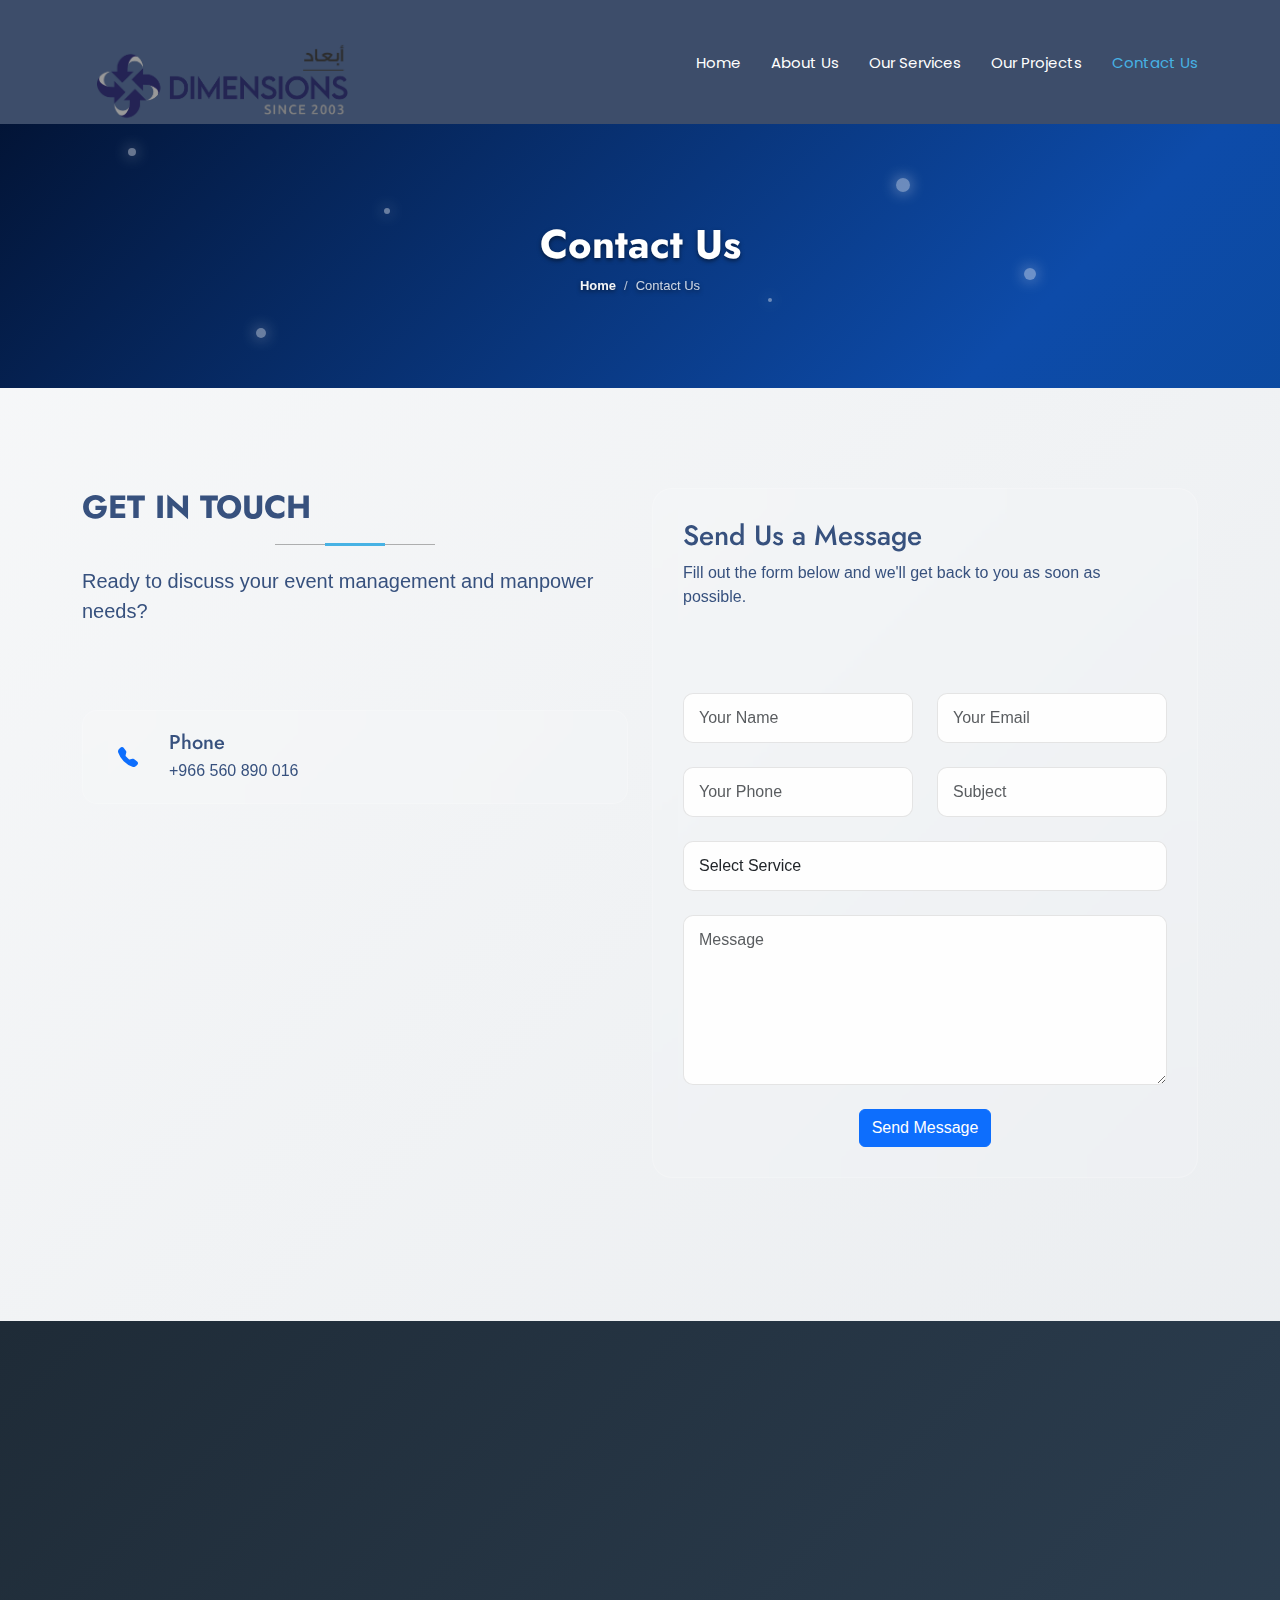
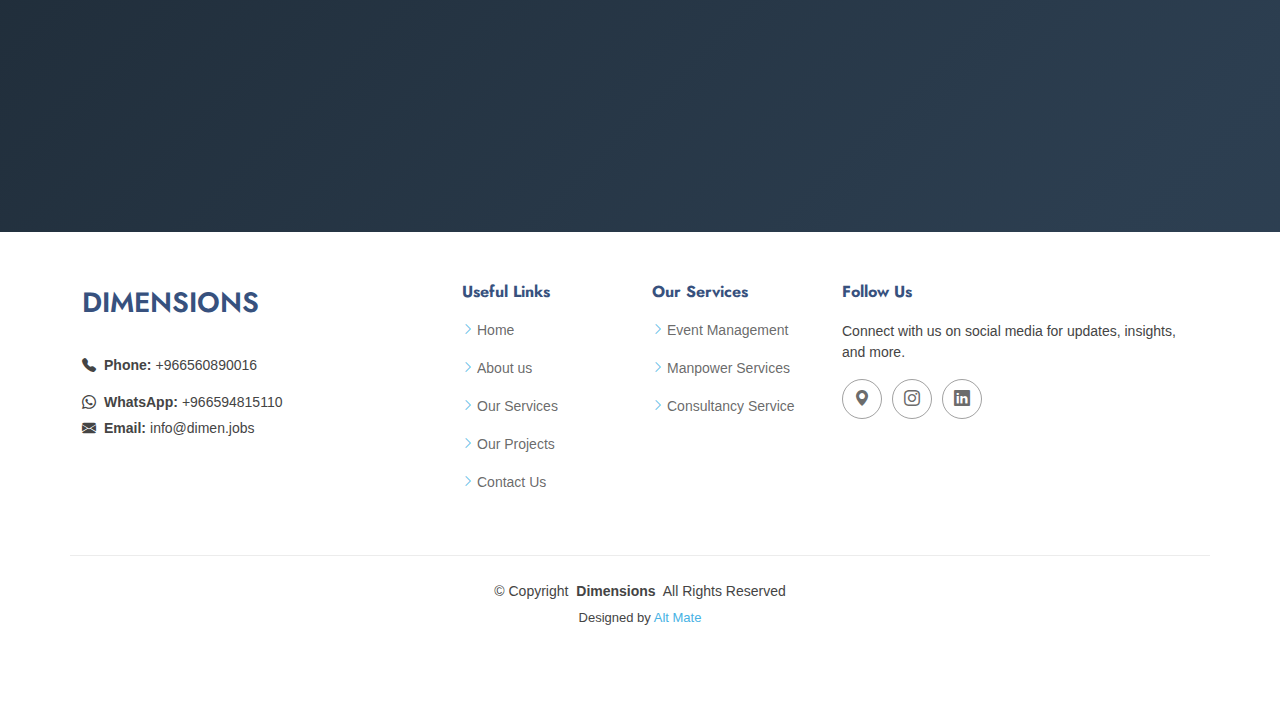
<file: contact.html>
<!DOCTYPE html>
<html lang="en">
<head>
  <meta charset="utf-8">
  <meta name="viewport" content="width=device-width, initial-scale=1.0, viewport-fit=cover, user-scalable=no">
  <title>Contact Us - Dimensions Company for Operation and Maintenance</title>
  <meta name="description" content="Contact Dimensions Company for event management and manpower services in Saudi Arabia. Get in touch with our expert team.">
  <meta name="keywords" content="Dimensions, Contact, Event Management, Manpower Services, Saudi Arabia">

  <link href="https://unpkg.com/aos@2.3.1/dist/aos.css" rel="stylesheet">

  <link href="assets/img/LogoDimention.png" rel="icon">
  <link href="assets/img/apple-touch-icon.png" rel="apple-touch-icon"> 

  <link href="https://fonts.googleapis.com" rel="preconnect">
  <link href="https://fonts.gstatic.com" rel="preconnect" crossorigin>
  <link href="https://fonts.googleapis.com/css2?family=Open+Sans:ital,wght@0,300;0,400;0,500;0,600;0,700;0,800;1,300;1,400;1,500;1,600;1,700;1,800&family=Poppins:ital,wght@0,100;0,200;0,300;0,400;0,500;0,600;0,700;0,800;0,900;1,100;1,200;1,300;1,400;1,500;1,600;1,700;1,800;1,900&family=Jost:ital,wght@0,100;0,200;0,300;0,400;0,500;0,600;0,700;0,800;0,900;1,100;1,200;1,300;1,400;1,500;1,600;1,700;1,800;1,900&display=swap" rel="stylesheet">
 
  <!-- Vendor CSS Files -->
  <link href="assets/vendor/bootstrap/css/bootstrap.min.css" rel="stylesheet">
  <link href="assets/vendor/bootstrap-icons/bootstrap-icons.css" rel="stylesheet">
  <link href="assets/vendor/aos/aos.css" rel="stylesheet">
  <link href="assets/vendor/glightbox/css/glightbox.min.css" rel="stylesheet">
  <link href="assets/vendor/swiper/swiper-bundle.min.css" rel="stylesheet"> 

  <!-- Main CSS File -->
  <link href="assets/css/main.css" rel="stylesheet">
  <!-- Mobile Navigation CSS -->
  <link href="assets/css/mobile-nav.css" rel="stylesheet">
  <link rel="stylesheet" href="https://cdn.jsdelivr.net/npm/bootstrap-icons@1.11.3/font/bootstrap-icons.min.css">
  <link rel="stylesheet" href="https://cdn.jsdelivr.net/npm/swiper@11/swiper-bundle.min.css" />

</head>

<body>

  <header id="header" class="header d-flex align-items-center fixed-top">
    <div class="container-fluid container-xl position-relative d-flex align-items-center">
      <a href="index.html" class="logo d-flex align-items-center me-auto">
        <img src="assets/img/DimensionsLogo.png" alt="Dimensions Logo"/>
      </a>
       <nav id="navmenu" class="navmenu">
        <ul>
          <li><a href="index.html">Home</a></li>
          <li><a href="about.html">About Us</a></li>
          <li><a href="services.html">Our Services</a></li>
          <li><a href="projects.html">Our Projects</a></li>
          <li><a href="contact.html" class="active">Contact Us</a></li>
        </ul>
      </nav>
    </div>
  </header>

  <main class="main">

    <!-- Page Title Section with Parallax -->
    <section class="page-title parallax-section">
      <div class="parallax-bg"></div>
      <div class="floating-particles">
        <div class="particle"></div>
        <div class="particle"></div>
        <div class="particle"></div>
        <div class="particle"></div>
        <div class="particle"></div>
        <div class="particle"></div>
      </div>
      <div class="container position-relative z-2">
        <div class="row">
          <div class="col-lg-12 text-center">
            <h1 data-aos="fade-up">Contact Us</h1>
            <div class="breadcrumbs" data-aos="fade-up" data-aos-delay="200">
              <ol>
                <li><a href="index.html">Home</a></li>
                <li>Contact Us</li>
              </ol>
            </div>
          </div>
        </div>
      </div>
    </section>

    <!-- Contact Information Section -->
    <section class="section light-background parallax-section">
      <div class="parallax-bg-light"></div>
      <div class="container position-relative z-2">
        <div class="row gy-5">
          <div class="col-lg-6 col-md-12" data-aos="fade-right">
            <div class="section-title text-start">
              <h2>Get In Touch</h2>
              <p class="lead mb-4">Ready to discuss your event management and manpower needs?</p>
            </div>
            <div class="contact-info">
              <div class="contact-item mb-4" data-aos="fade-up" data-aos-delay="100">
                <div class="d-flex align-items-center">
                  <div class="contact-icon me-3">
                    <i class="bi bi-telephone-fill text-primary"></i>
                  </div>
                  <div>
                    <h5 class="mb-1">Phone</h5>
                    <p class="mb-0">+966 560 890 016</p>
                  </div>
                </div>
              </div>

              <div class="contact-item mb-4" data-aos="fade-up" data-aos-delay="200">
                <div class="d-flex align-items-center">
                  <div class="contact-icon me-3">
                    <i class="bi bi-whatsapp text-primary"></i>
                  </div>
                  <div>
                    <h5 class="mb-1">WhatsApp</h5>
                    <p class="mb-0">+966 594 815 110</p>
                  </div>
                </div>
              </div>

              <div class="contact-item mb-4" data-aos="fade-up" data-aos-delay="300">
                <div class="d-flex align-items-center">
                  <div class="contact-icon me-3">
                    <i class="bi bi-envelope-fill text-primary"></i>
                  </div>
                  <div>
                    <h5 class="mb-1">Email</h5>
                    <p class="mb-0">info@dimen.jobs</p>
                  </div>
                </div>
              </div>

              <div class="contact-item mb-4" data-aos="fade-up" data-aos-delay="400">
                <div class="d-flex align-items-center">
                  <div class="contact-icon me-3">
                    <i class="bi bi-geo-alt-fill text-primary"></i>
                  </div>
                  <div>
                    <h5 class="mb-1">Location</h5>
                    <p class="mb-0">Saudi Arabia</p>
                    <a href="https://maps.app.goo.gl/LK2V14DhNsyyuKD77" target="_blank" class="btn btn-outline-primary btn-sm mt-2">
                      <i class="bi bi-map me-1"></i>View on Map
                    </a>
                  </div>
                </div>
              </div>
            </div>
          </div>
          
          <div class="col-lg-6 col-md-12" data-aos="fade-left">
            <div class="contact-form-container">
              <div class="section-title text-start">
                <h3>Send Us a Message</h3>
                <p class="mb-4">Fill out the form below and we'll get back to you as soon as possible.</p>
              </div>
              
              <form action="forms/contact.php" method="post" class="php-email-form">
                <div class="row gy-4">
                  <div class="col-md-6">
                    <input type="text" name="name" class="form-control" placeholder="Your Name" required>
                  </div>
                  <div class="col-md-6">
                    <input type="email" class="form-control" name="email" placeholder="Your Email" required>
                  </div>
                  <div class="col-md-6">
                    <input type="text" class="form-control" name="phone" placeholder="Your Phone">
                  </div>
                  <div class="col-md-6">
                    <input type="text" class="form-control" name="subject" placeholder="Subject" required>
                  </div>
                  <div class="col-12">
                    <select class="form-select" name="service" required>
                      <option value="">Select Service</option>
                      <option value="Event Management">Event Management</option>
                      <option value="Manpower Services">Manpower Services</option>
                      <option value="Consultancy">Consultancy</option>
                      <option value="Other">Other</option>
                    </select>
                  </div>
                  <div class="col-12">
                    <textarea class="form-control" name="message" rows="6" placeholder="Message" required></textarea>
                  </div>
                  <div class="col-12 text-center">
                    <button type="submit" class="btn btn-primary">Send Message</button>
                  </div>
                </div>
              </form>
            </div>
          </div>
        </div>
      </div>
    </section>

    <!-- Social Media Section -->
    <section class="section parallax-section dark-background">
      <div class="parallax-bg-dark"></div>
      <div class="container position-relative z-2">
        <div class="row justify-content-center text-center">
          <div class="col-lg-8 col-md-12" data-aos="fade-up">
            <div class="section-title">
              <h2>Follow Us</h2>
              <p class="lead mb-4">Connect with us on social media for updates, insights, and more.</p>
            </div>
            <div class="social-links d-flex justify-content-center gap-4">
              <a href="https://maps.app.goo.gl/LK2V14DhNsyyuKD77" target="_blank" class="social-link">
                <i class="bi bi-geo-alt-fill"></i>
                <span>Location</span>
              </a>
              <a href="https://www.instagram.com/dimen.hospitality?igsh=MXFycGY5bGEycndoaQ==" target="_blank" class="social-link">
                <i class="bi bi-instagram"></i>
                <span>Instagram</span>
              </a>
              <a href="https://www.linkedin.com/company/dimensions_2/" target="_blank" class="social-link">
                <i class="bi bi-linkedin"></i>
                <span>LinkedIn</span>
              </a>
            </div>
          </div>
        </div>
      </div>
    </section>

  </main>
 
  <footer id="footer" class="footer">
    <div class="container footer-top">
      <div class="row gy-4">
        <div class="col-lg-4 col-md-6 footer-about">
          <a href="index.html" class="d-flex align-items-center">
            <span class="sitename">Dimensions</span>
          </a>
          <div class="footer-contact pt-3">
            <p class="mt-3 d-flex align-items-center">
              <i class="bi bi-telephone-fill me-2"></i>
              <strong>Phone:</strong> <span class="ms-1">+966560890016</span>
            </p>
            <p class="mt-3 d-flex align-items-center">
              <i class="bi bi-whatsapp me-2"></i>
              <strong>WhatsApp:</strong> <span class="ms-1">+966594815110</span>
            </p>
            <p class="d-flex align-items-center">
              <i class="bi bi-envelope-fill me-2"></i>
              <strong>Email:</strong> <span class="ms-1">info@dimen.jobs</span>
            </p>
          </div>
        </div>
        <div class="col-lg-2 col-md-3 footer-links">
          <h4>Useful Links</h4>
          <ul>
            <li><i class="bi bi-chevron-right"></i> <a href="index.html">Home</a></li>
            <li><i class="bi bi-chevron-right"></i> <a href="index.html#about">About us</a></li>
            <li><i class="bi bi-chevron-right"></i> <a href="services.html">Our Services</a></li>
                            <li><i class="bi bi-chevron-right"></i> <a href="projects.html">Our Projects</a></li>
            <li><i class="bi bi-chevron-right"></i> <a href="contact.html">Contact Us</a></li>
          </ul>
        </div>
        <div class="col-lg-2 col-md-3 footer-links">
          <h4>Our Services</h4>
          <ul>
            <li><i class="bi bi-chevron-right"></i> <a href="services.html">Event Management</a></li>
            <li><i class="bi bi-chevron-right"></i> <a href="services.html">Manpower Services</a></li>
            <li><i class="bi bi-chevron-right"></i> <a href="services.html">Consultancy Service</a></li>
          </ul>
        </div>
        <div class="col-lg-4 col-md-12">
          <h4>Follow Us</h4>
          <p>Connect with us on social media for updates, insights, and more.</p>
          <div class="social-links d-flex">
            <a href="https://maps.app.goo.gl/LK2V14DhNsyyuKD77" target="_blank">
              <i class="bi bi-geo-alt-fill"></i>
            </a>
            <a href="https://www.instagram.com/dimen.hospitality?igsh=MXFycGY5bGEycndoaQ=="><i class="bi bi-instagram"></i></a>
            <a href="https://www.linkedin.com/company/dimensions_2/"><i class="bi bi-linkedin"></i></a>
          </div>
        </div>
      </div>
    </div>
    <div class="container copyright text-center mt-4">
      <p>© <span>Copyright</span> <strong class="px-1 sitename">Dimensions</strong> <span>All Rights Reserved</span></p>
      <div class="credits">
        Designed by <a href="https://www.facebook.com/share/16vthP4Fac/">Alt Mate</a>
      </div>
    </div>
  </footer>

  <!-- Scroll Top -->
  <a href="#" id="scroll-top" class="scroll-top d-flex align-items-center justify-content-center">
    <i class="bi bi-arrow-up-short"></i>
  </a> 

  <!-- Preloader -->
  <div id="preloader"></div> 

  <!-- Vendor JS Files -->
  <script src="assets/vendor/bootstrap/js/bootstrap.bundle.min.js"></script>
  <script src="assets/vendor/php-email-form/validate.js"></script>
  <script src="assets/vendor/aos/aos.js"></script>
  <script src="assets/vendor/glightbox/js/glightbox.min.js"></script>
  <script src="assets/vendor/swiper/swiper-bundle.min.js"></script>
  <script src="assets/vendor/waypoints/noframework.waypoints.js"></script>
  <script src="assets/vendor/imagesloaded/imagesloaded.pkgd.min.js"></script>
  <script src="assets/vendor/isotope-layout/isotope.pkgd.min.js"></script>
  <script src="assets/vendor/aos/aos.js"></script>
  <script src="assets/js/main.js"></script>
  <!-- Mobile Navigation JS -->
  <script src="assets/js/mobile-nav.js"></script>
  <script src="https://cdn.jsdelivr.net/npm/swiper@10/swiper-bundle.min.js" defer></script>
  <script src="https://cdn.jsdelivr.net/npm/bootstrap@5.3.0/dist/js/bootstrap.bundle.min.js"></script>

  <!-- Parallax Effect Script -->
  <script>
    document.addEventListener('DOMContentLoaded', function() {
      // Initialize AOS
      AOS.init({
        duration: 1000,
        easing: 'ease-in-out',
        once: true,
        mirror: false
      });
      
      // CSS-based parallax is now handled by transform-style: preserve-3d
      // and transform: translateZ(-1px) scale(2) on background elements
    });
  </script>

</body>
</html>
</file>
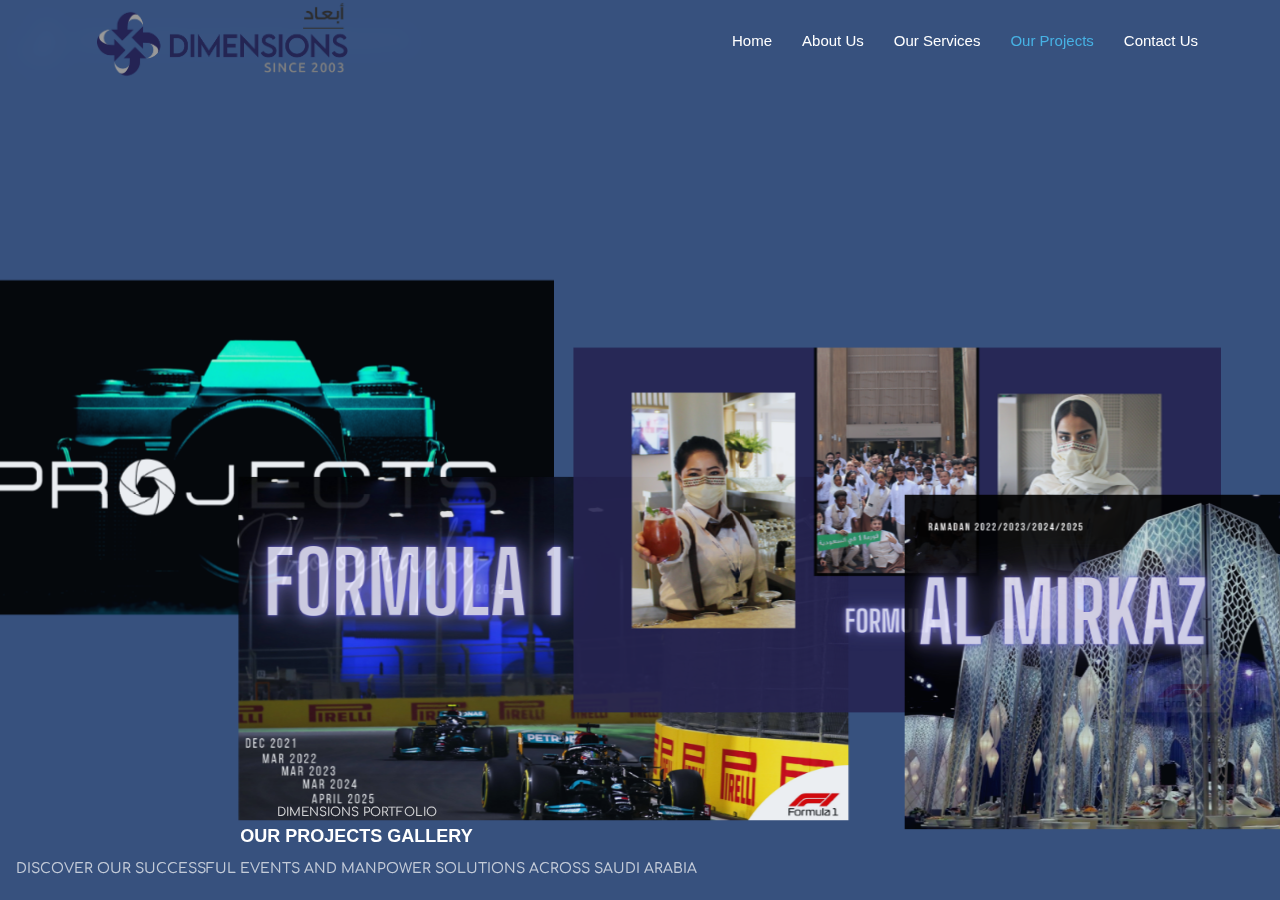
<file: projects.html>
<!DOCTYPE html>
<html lang="en">
<head>
  <meta charset="utf-8">
  <meta content="width=device-width, initial-scale=1.0" name="viewport">
  <title>Our Projects - Dimensions Company for Operation and Maintenance</title>
  <meta name="description" content="Explore our portfolio of successful projects in event management and manpower services across Saudi Arabia.">
  <meta name="keywords" content="Dimensions, Projects, Portfolio, Event Management, Manpower Services">

  <link href="https://unpkg.com/aos@2.3.1/dist/aos.css" rel="stylesheet">

  <link href="assets/img/LogoDimention.png" rel="icon">
  <link href="assets/img/apple-touch-icon.png" rel="apple-touch-icon"> 

  <link href="https://fonts.googleapis.com" rel="preconnect">
  <link href="https://fonts.gstatic.com" rel="preconnect" crossorigin>
  <link href="https://fonts.googleapis.com/css2?family=Comfortaa:wght@300;400;500;600;700&family=Montserrat:wght@900&display=swap" rel="stylesheet">
 
  <!-- Vendor CSS Files -->
  <link href="assets/vendor/bootstrap/css/bootstrap.min.css" rel="stylesheet">
  <link href="assets/vendor/bootstrap-icons/bootstrap-icons.css" rel="stylesheet">
  <link href="assets/vendor/aos/aos.css" rel="stylesheet">
  <link href="assets/vendor/glightbox/css/glightbox.min.css" rel="stylesheet">
  <link href="assets/vendor/swiper/swiper-bundle.min.css" rel="stylesheet"> 

  <!-- Main CSS File -->
  <link href="assets/css/main.css" rel="stylesheet">
  <!-- Mobile Navigation CSS -->
  <link href="assets/css/mobile-nav.css" rel="stylesheet">
  <link href="assets/css/projects-parallax.css" rel="stylesheet">
  <link rel="stylesheet" href="https://cdn.jsdelivr.net/npm/bootstrap-icons@1.11.3/font/bootstrap-icons.min.css">
  <link rel="stylesheet" href="https://cdn.jsdelivr.net/npm/swiper@11/swiper-bundle.min.css" />

</head>

<body>

  <header id="header" class="header d-flex align-items-center fixed-top">
    <div class="container-fluid container-xl position-relative d-flex align-items-center">
      <a href="index.html" class="logo d-flex align-items-center me-auto">
        <img src="assets/img/DimensionsLogo.png" alt="Dimensions Logo"/>
      </a>
       <nav id="navmenu" class="navmenu">
        <ul>
          <li><a href="index.html">Home</a></li>
          <li><a href="about.html">About Us</a></li>
          <li><a href="services.html">Our Services</a></li>
          <li><a href="projects.html" class="active">Our Projects</a></li>
          <li><a href="contact.html">Contact Us</a></li>
        </ul>
      </nav>
    </div>
  </header>

  <main class="main-content">
    <div class="external">
      <div class="horizontal-scroll-wrapper">
        <div class="img-wrapper slower">
          <a href="#" target="_blank" rel="noopener">
            <img src="assets/img/list_of_projects/list of Project_page-0001.jpg" alt="Project 1">
          </a>
        </div>

        <div class="img-wrapper faster">
          <a href="#" target="_blank" rel="noopener">
            <img src="assets/img/list_of_projects/list of Project_page-0002.jpg" alt="Project 2">
          </a>
        </div>

        <div class="img-wrapper slower vertical">
          <a href="#" target="_blank" rel="noopener">
            <img src="assets/img/list_of_projects/list of Project_page-0003.jpg" alt="Project 3">
          </a>
        </div>

        <div class="img-wrapper slower slower-down">
          <a href="#" target="_blank" rel="noopener">
            <img src="assets/img/list_of_projects/list of Project_page-0004.jpg" alt="Project 4">
          </a>
        </div>

        <div class="img-wrapper">
          <a href="#" target="_blank" rel="noopener">
            <img src="assets/img/list_of_projects/list of Project_page-0005.jpg" alt="Project 5">
          </a>
        </div>

        <div class="img-wrapper slower">
          <a href="#" target="_blank" rel="noopener">
            <img src="assets/img/list_of_projects/list of Project_page-0006.jpg" alt="Project 6">
          </a>
        </div>

        <div class="img-wrapper faster1">
          <a href="#" target="_blank" rel="noopener">
            <img src="assets/img/list_of_projects/list of Project_page-0007.jpg" alt="Project 7">
          </a>
        </div>
        
        <div class="img-wrapper slower slower2">
          <a href="#" target="_blank" rel="noopener">
            <img src="assets/img/list_of_projects/list of Project_page-0008.jpg" alt="Project 8">
          </a>
        </div>
        
        <div class="img-wrapper">
          <a href="#" target="_blank" rel="noopener">
            <img src="assets/img/list_of_projects/list of Project_page-0009.jpg" alt="Project 9">
          </a>
        </div>
        
        <div class="img-wrapper slower">
          <a href="#" target="_blank" rel="noopener">
            <img src="assets/img/list_of_projects/list of Project_page-0010.jpg" alt="Project 10">
          </a>
        </div>
        
        <div class="img-wrapper slower last">
          <a href="#" target="_blank" rel="noopener">
            <img src="assets/img/list_of_projects/list of Project_page-0011.jpg" alt="Project 11">
          </a>
        </div>

        <div class="img-wrapper faster">
          <a href="#" target="_blank" rel="noopener">
            <img src="assets/img/list_of_projects/list of Project_page-0012.jpg" alt="Project 12">
          </a>
        </div>

        <div class="img-wrapper slower">
          <a href="#" target="_blank" rel="noopener">
            <img src="assets/img/list_of_projects/list of Project_page-0013.jpg" alt="Project 13">
          </a>
        </div>

        <div class="img-wrapper">
          <a href="#" target="_blank" rel="noopener">
            <img src="assets/img/list_of_projects/list of Project_page-0014.jpg" alt="Project 14">
          </a>
        </div>

        <div class="img-wrapper slower">
          <a href="#" target="_blank" rel="noopener">
            <img src="assets/img/list_of_projects/list of Project_page-0015.jpg" alt="Project 15">
          </a>
        </div>

        <div class="img-wrapper faster1">
          <a href="#" target="_blank" rel="noopener">
            <img src="assets/img/list_of_projects/list of Project_page-0016.jpg" alt="Project 16">
          </a>
        </div>

        <div class="img-wrapper slower">
          <a href="#" target="_blank" rel="noopener">
            <img src="assets/img/list_of_projects/list of Project_page-0017.jpg" alt="Project 17">
          </a>
        </div>

        <div class="img-wrapper">
          <a href="#" target="_blank" rel="noopener">
            <img src="assets/img/list_of_projects/list of Project_page-0018.jpg" alt="Project 18">
          </a>
        </div>

        <div class="img-wrapper slower">
          <a href="#" target="_blank" rel="noopener">
            <img src="assets/img/list_of_projects/list of Project_page-0019.jpg" alt="Project 19">
          </a>
        </div>

        <div class="img-wrapper faster">
          <a href="#" target="_blank" rel="noopener">
            <img src="assets/img/list_of_projects/list of Project_page-0020.jpg" alt="Project 20">
          </a>
        </div>

        <div class="img-wrapper slower">
          <a href="#" target="_blank" rel="noopener">
            <img src="assets/img/list_of_projects/list of Project_page-0021.jpg" alt="Project 21">
          </a>
        </div>

        <div class="img-wrapper">
          <a href="#" target="_blank" rel="noopener">
            <img src="assets/img/list_of_projects/list of Project_page-0022.jpg" alt="Project 22">
          </a>
        </div>

        <div class="img-wrapper slower last">
          <a href="#" target="_blank" rel="noopener">
            <img src="assets/img/list_of_projects/list of Project_page-0023.jpg" alt="Project 23">
          </a>
        </div>
      </div>
      
      <p class="scroll-info">
        <span class="icon">
          <svg xmlns="http://www.w3.org/2000/svg" xmlns:xlink="http://www.w3.org/1999/xlink" version="1.1" x="0px" y="0px" viewBox="0 0 100 100">
            <path d="M50,67.1c-0.6,0-1.2-0.2-1.8-0.7c-3.8-3.8-7.7-7.7-11.5-11.5c-2.3-2.3,1.2-5.8,3.5-3.5c2.5,2.5,4.9,4.9,7.4,7.4      c0-13.7,0-27.4,0-41.2c0-0.6,0.2-1.2,0.5-1.5c0,0,0,0,0,0c0.4-0.6,1.1-1,2-0.9c13.7,0.3,26.4,7.2,33.5,19.1      C96.5,55.9,84.7,85,60.2,91.6C35.5,98.2,11.6,79.1,11.1,54c-0.1-3.2,4.9-3.2,5,0c0.3,13.8,8.4,26.4,21.3,31.5      c12.5,5,27.1,1.9,36.6-7.5c9.5-9.5,12.5-24.1,7.5-36.6c-4.8-12.1-16.3-20.1-29-21.2c0,12.8,0,25.5,0,38.3      c2.5-2.5,4.9-4.9,7.4-7.4c2.3-2.3,5.8,1.3,3.5,3.5c-3.9,3.9-7.8,7.8-11.8,11.8C51.2,66.9,50.6,67.1,50,67.1z"/>
          </svg>
        </span> 
        Scroll down to explore our projects
      </p>
      
      <header>
        <p>Dimensions Portfolio</p>
        <h1>Our Projects Gallery</h1>
        <p>Discover our successful events and manpower solutions across Saudi Arabia</p>
      </header>
    </div>
  </main>

  <!-- Scroll Top -->
  <a href="#" id="scroll-top" class="scroll-top d-flex align-items-center justify-content-center">
    <i class="bi bi-arrow-up-short"></i>
  </a> 

  <!-- Preloader -->
  <div id="preloader"></div> 

  <!-- Vendor JS Files -->
  <script src="assets/vendor/bootstrap/js/bootstrap.bundle.min.js"></script>
  <script src="assets/vendor/php-email-form/validate.js"></script>
  <script src="assets/vendor/aos/aos.js"></script>
  <script src="assets/vendor/glightbox/js/glightbox.min.js"></script>
  <script src="assets/vendor/swiper/swiper-bundle.min.js"></script>
  <script src="assets/vendor/waypoints/noframework.waypoints.js"></script>
  <script src="assets/vendor/imagesloaded/imagesloaded.pkgd.min.js"></script>
  <script src="assets/vendor/isotope-layout/isotope.pkgd.min.js"></script>
  <script src="assets/vendor/aos/aos.js"></script>
  <script src="assets/js/main.js"></script>
  <!-- Mobile Navigation JS -->
  <script src="assets/js/mobile-nav.js"></script>
  <script src="https://cdn.jsdelivr.net/npm/swiper@10/swiper-bundle.min.js" defer></script>
  <script src="https://cdn.jsdelivr.net/npm/bootstrap@5.3.0/dist/js/bootstrap.bundle.min.js"></script>

  <!-- Projects Page Script -->
  <script>
    document.addEventListener('DOMContentLoaded', function() {
      // Initialize AOS
      AOS.init({
        duration: 1000,
        easing: 'ease-in-out',
        once: true,
        mirror: false
      });
      
      // Scroll-triggered zoom animations for project images
      const imgWrappers = document.querySelectorAll('.img-wrapper');
      const horizontalScrollWrapper = document.querySelector('.horizontal-scroll-wrapper');
      
      // Function to check if element is in viewport
      function isInViewport(element) {
        const rect = element.getBoundingClientRect();
        return (
          rect.top >= 0 &&
          rect.left >= 0 &&
          rect.bottom <= (window.innerHeight || document.documentElement.clientHeight) &&
          rect.right <= (window.innerWidth || document.documentElement.clientWidth)
        );
      }
      
      // Function to handle scroll animations
      function handleScrollAnimations() {
        imgWrappers.forEach((wrapper, index) => {
          // Add delay based on index for staggered animation
          const delay = index * 0.1; // 100ms delay between each image
          
          setTimeout(() => {
            if (isInViewport(wrapper)) {
              wrapper.classList.add('in-view');
            }
          }, delay);
        });
      }
      
      // Listen for scroll events on the horizontal scroll wrapper
      if (horizontalScrollWrapper) {
        horizontalScrollWrapper.addEventListener('scroll', handleScrollAnimations);
        
        // Also trigger on initial load
        setTimeout(handleScrollAnimations, 500);
      }
      
      // Alternative: Use Intersection Observer for better performance
      if ('IntersectionObserver' in window) {
        const observer = new IntersectionObserver((entries) => {
          entries.forEach((entry, index) => {
            if (entry.isIntersecting) {
              // Add delay for staggered animation
              setTimeout(() => {
                entry.target.classList.add('in-view');
              }, index * 100);
            }
          });
        }, {
          threshold: 0.3, // Trigger when 30% of element is visible
          root: horizontalScrollWrapper
        });
        
        imgWrappers.forEach(wrapper => {
          observer.observe(wrapper);
        });
      }
      
      // Smooth scrolling for scroll-snap
      const mainContent = document.querySelector('.main-content');
      if (mainContent) {
        mainContent.style.scrollBehavior = 'smooth';
      }
    });
  </script>

</body>
</html>
</file>
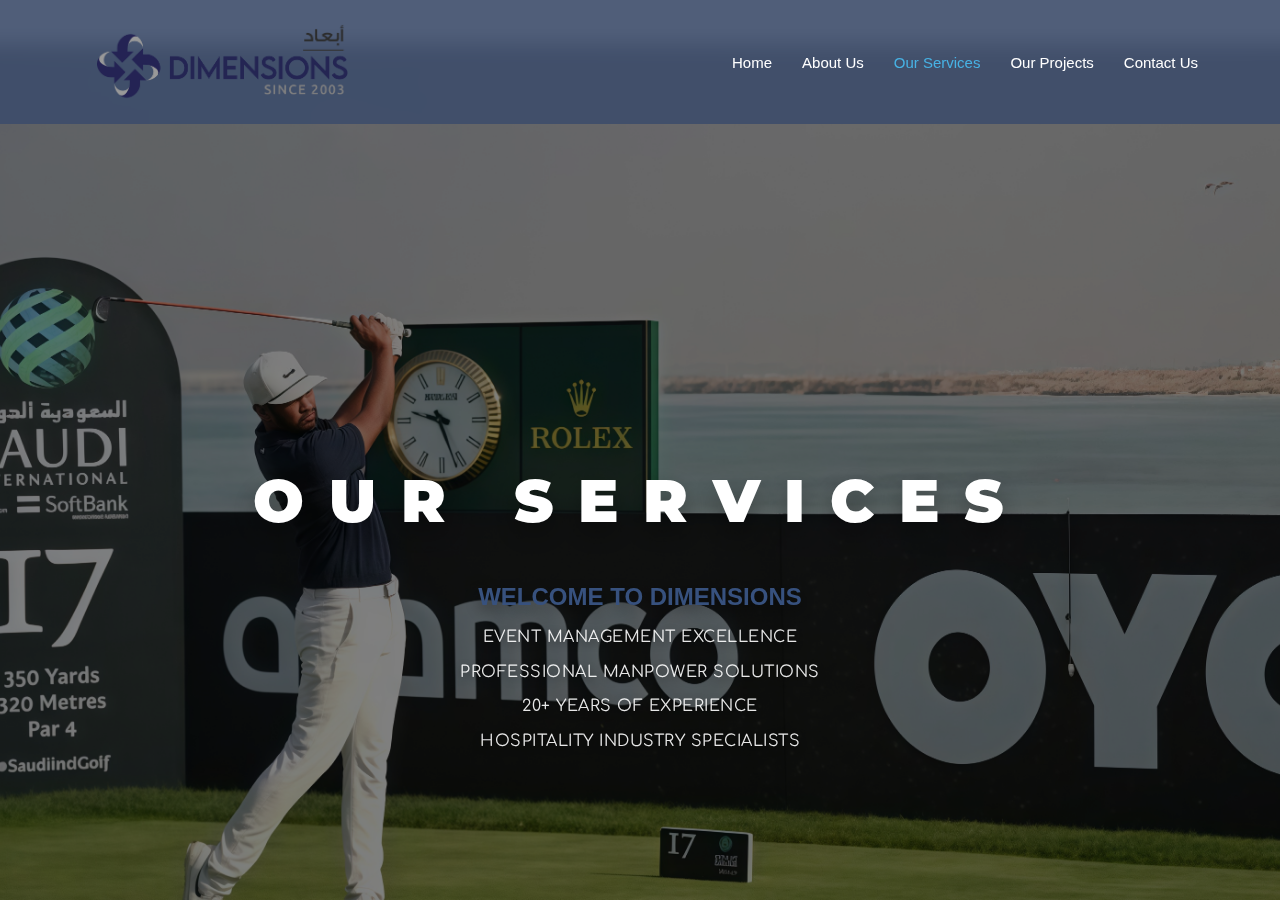
<file: services.html>
<!DOCTYPE html>
<html lang="en">
<head>
  <meta charset="utf-8">
  <meta content="width=device-width, initial-scale=1.0" name="viewport">
  <title>Our Services - Dimensions Company for Operation and Maintenance</title>
  <meta name="description" content="Dimensions Company offers comprehensive event management and manpower services for the hospitality industry in Saudi Arabia since 2003.">
  <meta name="keywords" content="Dimensions, Event Management, Manpower Services, Hospitality">

  <link href="https://unpkg.com/aos@2.3.1/dist/aos.css" rel="stylesheet">

  <link href="assets/img/LogoDimention.png" rel="icon">
  <link href="assets/img/apple-touch-icon.png" rel="apple-touch-icon"> 

  <link href="https://fonts.googleapis.com" rel="preconnect">
  <link href="https://fonts.gstatic.com" rel="preconnect" crossorigin>
  <link href="https://fonts.googleapis.com/css2?family=Comfortaa:wght@300;400;500;600;700&family=Montserrat:wght@900&display=swap" rel="stylesheet">
 
  <!-- Vendor CSS Files -->
  <link href="assets/vendor/bootstrap/css/bootstrap.min.css" rel="stylesheet">
  <link href="assets/vendor/bootstrap-icons/bootstrap-icons.css" rel="stylesheet">
  <link href="assets/vendor/aos/aos.css" rel="stylesheet">
  <link href="assets/vendor/glightbox/css/glightbox.min.css" rel="stylesheet">
  <link href="assets/vendor/swiper/swiper-bundle.min.css" rel="stylesheet"> 

  <!-- Main CSS File -->
  <link href="assets/css/main.css" rel="stylesheet">
  <!-- Mobile Navigation CSS -->
  <link href="assets/css/mobile-nav.css" rel="stylesheet">
  <link href="assets/css/services-parallax.css" rel="stylesheet">
  <link rel="stylesheet" href="https://cdn.jsdelivr.net/npm/bootstrap-icons@1.11.3/font/bootstrap-icons.min.css">
  <link rel="stylesheet" href="https://cdn.jsdelivr.net/npm/swiper@11/swiper-bundle.min.css" />

</head>

<body>

  <header id="header" class="header d-flex align-items-center fixed-top">
    <div class="container-fluid container-xl position-relative d-flex align-items-center">
      <a href="index.html" class="logo d-flex align-items-center me-auto">
        <img src="assets/img/DimensionsLogo.png" alt="Dimensions Logo"/>
      </a>
       <nav id="navmenu" class="navmenu">
        <ul>
          <li><a href="index.html">Home</a></li>
          <li><a href="about.html">About Us</a></li>
          <li><a href="services.html" class="active">Our Services</a></li>
          <li><a href="projects.html">Our Projects</a></li>
          <li><a href="contact.html">Contact Us</a></li>
        </ul>
      </nav>
    </div>
  </header>

  <main class="main-content">
    <!-- Page Title Section -->
    <section class="concept concept-one">
      <!-- Interactive hover grid areas -->
      <div class="hover hover-1"></div>
      <div class="hover hover-2"></div>
      <div class="hover hover-3"></div>
      <div class="hover hover-4"></div>
      <div class="hover hover-5"></div>
      <div class="hover hover-6"></div>
      <div class="hover hover-7"></div>
      <div class="hover hover-8"></div>
      <div class="hover hover-9"></div>
      
      <h1>Our Services</h1>
      
      <div class="service-points">
        <h3>Welcome to Dimensions</h3>
        <ul>
          <li>Event Management Excellence</li>
          <li>Professional Manpower Solutions</li>
          <li>20+ Years of Experience</li>
          <li>Hospitality Industry Specialists</li>
        </ul>
      </div>
    </section>

    <!-- Event Management Services -->
    <section class="concept concept-two">
      <!-- Interactive letter hover areas -->
      <div class="hover">
        <h1>E</h1>
      </div>
      <div class="hover">
        <h1>V</h1>
      </div>
      <div class="hover">
        <h1>E</h1>
      </div>
      <div class="hover">
        <h1>N</h1>
      </div>
      <div class="hover">
        <h1>T</h1>
      </div>
      <div class="hover">
        <h1>S</h1>
      </div>
      
      <div class="service-points">
        <h3>Event Management Services</h3>
        <ul>
          <li>Complete Event Planning & Coordination</li>
          <li>Venue Sourcing & Selection</li>
          <li>Vendor Management & Negotiation</li>
          <li>On-Site Event Supervision</li>
        </ul>
      </div>
    </section>

    <!-- Pre-Event Planning Service -->
    <section class="concept concept-three">
      <!-- Interactive word hover areas -->
      <div class="word">
        <div class="hover">
          <div></div>
          <div></div>
          <h1>P</h1>
        </div>
        <div class="hover">
          <div></div>
          <div></div>
          <h1>L</h1>
        </div>
        <div class="hover">
          <div></div>
          <div></div>
          <h1>A</h1>
        </div>
        <div class="hover">
          <div></div>
          <div></div>
          <h1>N</h1>
        </div>
        <div class="hover">
          <div></div>
          <div></div>
          <h1>N</h1>
        </div>
        <div class="hover">
          <div></div>
          <div></div>
          <h1>I</h1>
        </div>
        <div class="hover">
          <div></div>
          <div></div>
          <h1>N</h1>
        </div>
        <div class="hover">
          <div></div>
          <div></div>
          <h1>G</h1>
        </div>
      </div>
      
      <div class="service-points">
        <h3>Pre-Event Planning</h3>
        <ul>
          <li>Strategic Event Concept Development</li>
          <li>Timeline & Budget Management</li>
          <li>Staffing & Resource Planning</li>
          <li>Risk Assessment & Contingency Plans</li>
        </ul>
      </div>
    </section>

    <!-- On-Site Management Service -->
    <section class="concept concept-four">
      <h1>Management</h1>
      
      <div class="service-points">
        <h3>On-Site Management</h3>
        <ul>
          <li>Real-Time Event Coordination</li>
          <li>Setup & Breakdown Management</li>
          <li>Guest Registration & Flow Control</li>
          <li>Emergency Response & Problem Solving</li>
        </ul>
      </div>
    </section>

    <!-- Budget Management Service -->
    <section class="concept concept-five">
      <h1 class="word">
        <span class="char">B</span>
        <span class="char">U</span>
        <span class="char">D</span>
        <span class="char">G</span>
        <span class="char">E</span>
        <span class="char">T</span>
      </h1>
      
      <div class="service-points">
        <h3>Budget Management</h3>
        <ul>
          <li>Comprehensive Budget Tracking</li>
          <li>Vendor Contract Negotiation</li>
          <li>Cost Optimization Strategies</li>
          <li>Financial Reporting & Transparency</li>
        </ul>
      </div>
    </section>

    <!-- Manpower Services -->
    <section class="concept concept-six">
      <h1 class="word">
        <span class="char">S</span>
        <span class="char">T</span>
        <span class="char">A</span>
        <span class="char">F</span>
        <span class="char">F</span>
      </h1>
      
      <div class="service-points">
        <h3>Manpower Services</h3>
        <ul>
          <li>Professional Staff Recruitment</li>
          <li>Background Screening & Verification</li>
          <li>Training & Development Programs</li>
          <li>Flexible Staffing Solutions</li>
        </ul>
      </div>
    </section>

    <!-- Consultancy Service -->
    <section class="concept concept-seven">
      <h1>consultancy</h1>
      
      <div class="service-points">
        <h3>Consultancy Services</h3>
        <ul>
          <li>Strategic Workforce Planning</li>
          <li>Process Optimization & Efficiency</li>
          <li>Industry Best Practices Implementation</li>
          <li>Performance Improvement Strategies</li>
        </ul>
      </div>
    </section>

    <!-- Contact Section -->
    <section class="concept concept-eight">
      <a href="contact.html" class="contact-link" style="text-decoration: none; color: inherit; display: block;">
        <h1 class="word">
          <div class="char" data-content="C">C</div>
          <div class="char" data-content="O">O</div>
          <div class="char" data-content="N">N</div>
          <div class="char" data-content="T">T</div>
          <div class="char" data-content="A">A</div>
          <div class="char" data-content="C">C</div>
          <div class="char" data-content="T">T</div>
        </h1>
        
        <div class="service-points">
          <h3>Get In Touch</h3>
          <ul>
            <li>Ready to Start Your Project?</li>
            <li>Free Consultation Available</li>
            <li>Custom Solutions for Your Needs</li>
            <li>24/7 Support & Communication</li>
          </ul>
          <div class="click-indicator">
            <span class="click-text">Click to Contact Us</span>
            <div class="click-arrow">→</div>
          </div>
        </div>
      </a>
    </section>

  </main>
 


  <!-- Scroll Top -->
  <a href="#" id="scroll-top" class="scroll-top d-flex align-items-center justify-content-center">
    <i class="bi bi-arrow-up-short"></i>
  </a> 

  <!-- Preloader -->
  <div id="preloader"></div> 

  <!-- Vendor JS Files -->
  <script src="assets/vendor/bootstrap/js/bootstrap.bundle.min.js"></script>
  <script src="assets/vendor/php-email-form/validate.js"></script>
  <script src="assets/vendor/aos/aos.js"></script>
  <script src="assets/vendor/glightbox/js/glightbox.min.js"></script>
  <script src="assets/vendor/swiper/swiper-bundle.min.js"></script>
  <script src="assets/vendor/waypoints/noframework.waypoints.js"></script>
  <script src="assets/vendor/imagesloaded/imagesloaded.pkgd.min.js"></script>
  <script src="assets/vendor/isotope-layout/isotope.pkgd.min.js"></script>
  <script src="assets/vendor/aos/aos.js"></script>
  <script src="assets/js/main.js"></script>
  <!-- Mobile Navigation JS -->
  <script src="assets/js/mobile-nav.js"></script>
  <!-- Services Background JS -->
  <script src="assets/js/services-background.js"></script>
  <script src="https://cdn.jsdelivr.net/npm/swiper@10/swiper-bundle.min.js" defer></script>
  <script src="https://cdn.jsdelivr.net/npm/bootstrap@5.3.0/dist/js/bootstrap.bundle.min.js"></script>

  <!-- Scroll-snap Parallax Effect Script -->
  <script>
    document.addEventListener('DOMContentLoaded', function() {
      // Initialize AOS
      AOS.init({
        duration: 1000,
        easing: 'ease-in-out',
        once: true,
        mirror: false
      });
      
      // Smooth scrolling for scroll-snap
      const mainContent = document.querySelector('.main-content');
      if (mainContent) {
        mainContent.style.scrollBehavior = 'smooth';
      }
      
      // Add hover effects for concept sections
      const concepts = document.querySelectorAll('.concept');
      concepts.forEach(concept => {
        concept.addEventListener('mouseenter', function() {
          this.style.transform = 'scale(1.02)';
        });
        
        concept.addEventListener('mouseleave', function() {
          this.style.transform = 'scale(1)';
        });
      });
      
      // Debug: Check if elements exist
      console.log('Concept sections found:', document.querySelectorAll('.concept').length);
      console.log('Hover areas found:', document.querySelectorAll('.hover').length);
      console.log('Service points found:', document.querySelectorAll('.service-points').length);
    });
  </script>

</body>
</html>
</file>
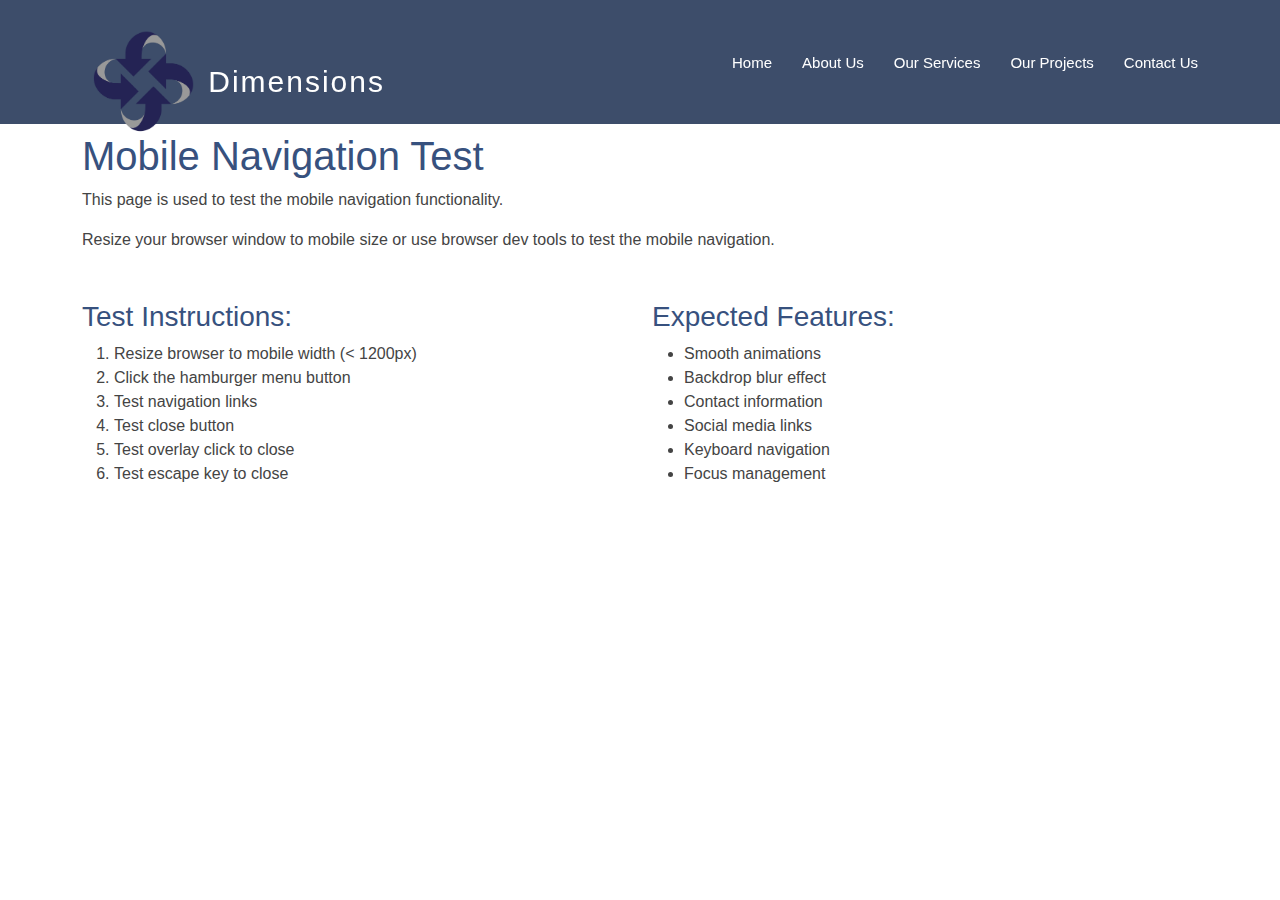
<file: test-mobile-nav.html>
<!DOCTYPE html>
<html lang="en">
<head>
  <meta charset="utf-8">
  <meta content="width=device-width, initial-scale=1.0" name="viewport">
  <title>Mobile Navigation Test - Dimensions</title>

  <!-- Bootstrap CSS -->
  <link href="assets/vendor/bootstrap/css/bootstrap.min.css" rel="stylesheet">
  <link href="assets/vendor/bootstrap-icons/bootstrap-icons.css" rel="stylesheet">
  
  <!-- Main CSS File -->
  <link href="assets/css/main.css" rel="stylesheet">
  <!-- Mobile Navigation CSS -->
  <link href="assets/css/mobile-nav.css" rel="stylesheet">
</head>

<body>
  <header id="header" class="header d-flex align-items-center fixed-top">
    <div class="container-fluid container-xl position-relative d-flex align-items-center">
      <a href="index.html" class="logo d-flex align-items-center me-auto">
        <img src="assets/img/LogoDimention.png" alt="Logo" style="width: 80px; height: 80px; border-radius: 50%; margin-right: 15px;"/>
        <h1 class="sitename">Dimensions</h1>
      </a>
      <nav id="navmenu" class="navmenu">
        <ul>
          <li><a href="index.html">Home</a></li>
          <li><a href="about.html">About Us</a></li>
          <li><a href="services.html">Our Services</a></li>
          <li><a href="projects.html">Our Projects</a></li>
          <li><a href="contact.html">Contact Us</a></li>
        </ul>
      </nav>
    </div>
  </header>

  <main style="margin-top: 100px; padding: 2rem;">
    <div class="container">
      <h1>Mobile Navigation Test</h1>
      <p>This page is used to test the mobile navigation functionality.</p>
      <p>Resize your browser window to mobile size or use browser dev tools to test the mobile navigation.</p>
      
      <div class="row mt-5">
        <div class="col-md-6">
          <h3>Test Instructions:</h3>
          <ol>
            <li>Resize browser to mobile width (&lt; 1200px)</li>
            <li>Click the hamburger menu button</li>
            <li>Test navigation links</li>
            <li>Test close button</li>
            <li>Test overlay click to close</li>
            <li>Test escape key to close</li>
          </ol>
        </div>
        <div class="col-md-6">
          <h3>Expected Features:</h3>
          <ul>
            <li>Smooth animations</li>
            <li>Backdrop blur effect</li>
            <li>Contact information</li>
            <li>Social media links</li>
            <li>Keyboard navigation</li>
            <li>Focus management</li>
          </ul>
        </div>
      </div>
    </div>
  </main>

  <!-- Vendor JS Files -->
  <script src="assets/vendor/bootstrap/js/bootstrap.bundle.min.js"></script>
  <script src="assets/js/main.js"></script>
  <!-- Mobile Navigation JS -->
  <script src="assets/js/mobile-nav.js"></script>

  <script>
    // Test script to verify mobile navigation is working
    document.addEventListener('DOMContentLoaded', function() {
      console.log('Mobile Navigation Test Page Loaded');
      
      // Check if mobile navigation is initialized
      if (window.mobileNav) {
        console.log('✅ Mobile Navigation initialized successfully');
        console.log('Current page:', window.mobileNav.currentPage);
      } else {
        console.log('❌ Mobile Navigation not initialized');
      }
      
      // Listen for mobile navigation events
      document.addEventListener('mobileNavOpen', function(e) {
        console.log('✅ Mobile Navigation opened');
      });
      
      document.addEventListener('mobileNavClose', function(e) {
        console.log('✅ Mobile Navigation closed');
      });
    });
  </script>
</body>
</html>
</file>
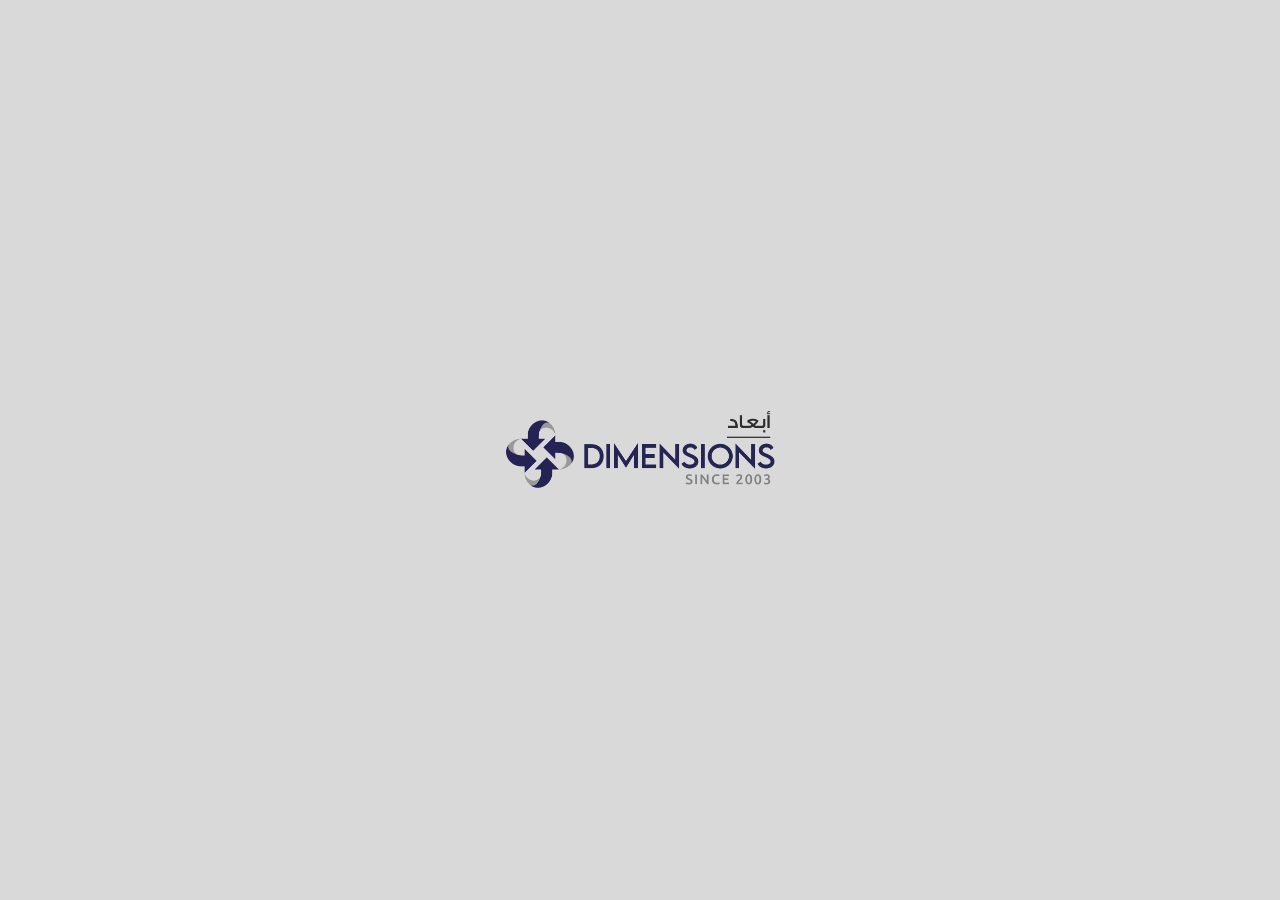
<file: test-splash.html>
<!DOCTYPE html>
<html lang="en">
<head>
  <meta charset="utf-8">
  <meta content="width=device-width, initial-scale=1.0" name="viewport">
  <title>Splash Screen Test</title>
  <style>
    body {
      margin: 0;
      padding: 0;
      font-family: Arial, sans-serif;
      background: #f0f0f0;
    }
    
    .intro {
      position: fixed;
      top: 0;
      left: 0;
      z-index: 9999;
      width: 100%;
      height: 100vh;
      background-color: #d9d9d9;
      display: flex;
      align-items: center;
      justify-content: center;
      transition: top 1s ease-in-out;
    }

    .logo-header {
      text-align: center;
      display: flex;
      align-items: center;
      justify-content: center;
    }

    .logo {
      position: relative;
      display: inline-block;
      width: 300px;
      height: auto;
      opacity: 0;
      transform: translateY(20px);
      transition: opacity 0.7s ease-in, transform 0.7s ease-in;
    }

    .logo-active {
      opacity: 1 !important;
      transform: translateY(0) !important;
    }

    .logo-fade {
      opacity: 0 !important;
      transform: translateY(-20px) !important;
      transition: opacity 0.5s ease-out, transform 0.5s ease-out !important;
    }

    .content {
      padding: 50px;
      text-align: center;
    }

    .test-button {
      background: #47b2e4;
      color: white;
      border: none;
      padding: 15px 30px;
      border-radius: 5px;
      cursor: pointer;
      font-size: 16px;
      margin: 10px;
    }

    .test-button:hover {
      background: #37517e;
    }
  </style>
</head>
<body class="index-page">
  <!-- Splash Screen -->
  <div class="intro">
    <h1 class="logo-header">
      <img src="assets/img/DimensionsLogo.png" alt="Dimensions Logo" class="logo">
    </h1>
  </div>

  <!-- Main Content -->
  <div class="content">
    <h1>Splash Screen Test Page</h1>
    <p>This page tests the splash screen functionality.</p>
    
    <button class="test-button" onclick="resetSplashScreen(); location.reload();">
      Reset Splash Screen
    </button>
    
    <button class="test-button" onclick="clearStorage(); location.reload();">
      Clear All Storage
    </button>
    
    <button class="test-button" onclick="showStorageInfo();">
      Show Storage Info
    </button>
    
    <button class="test-button" onclick="simulateInternalNav();">
      Simulate Internal Navigation
    </button>
  </div>

  <script>
    // Test function to reset splash screen
    window.resetSplashScreen = function() {
      sessionStorage.removeItem('internal-navigation');
      console.log('Splash screen reset. Refresh the page to see it again.');
    };

    // Clear all storage
    window.clearStorage = function() {
      localStorage.clear();
      sessionStorage.clear();
      console.log('All storage cleared.');
    };

    // Show storage info
    window.showStorageInfo = function() {
      console.log('Storage info:', {
        'internal-navigation': sessionStorage.getItem('internal-navigation'),
        'all sessionStorage keys': Object.keys(sessionStorage),
        'all localStorage keys': Object.keys(localStorage)
      });
    };

    // Simulate internal navigation
    window.simulateInternalNav = function() {
      sessionStorage.setItem('internal-navigation', 'true');
      console.log('Internal navigation simulated. Refresh to see splash screen hidden.');
    };

    // Splash screen logic
    window.addEventListener('DOMContentLoaded', () => {
      console.log('DOMContentLoaded fired');
      
      const intro = document.querySelector('.intro');
      const logo = document.querySelector('.intro .logo');

      console.log('intro:', intro);
      console.log('logo:', logo);

      if (!intro || !logo) {
        console.log('Splash screen elements not found');
        return;
      }

      // Check if this is an external visit (not from internal navigation)
      const isExternalVisit = !sessionStorage.getItem('internal-navigation');
      const referrer = document.referrer;
      const isFromSameDomain = referrer && (referrer.includes(window.location.hostname) || referrer.includes('localhost'));
      
      console.log('Navigation info:', {
        isExternalVisit,
        referrer,
        isFromSameDomain,
        sessionStorage: sessionStorage.getItem('internal-navigation')
      });

      // Don't show splash screen if navigating internally
      if (!isExternalVisit || isFromSameDomain) {
        console.log('Internal navigation detected, hiding splash screen');
        intro.style.display = 'none';
        return;
      }

      console.log('External visit detected, showing splash screen...');

      // Ensure the intro is visible and properly positioned
      intro.style.display = 'flex';
      intro.style.top = '0';
      intro.style.zIndex = '9999';
      
      // Ensure logo starts in correct state
      logo.style.opacity = '0';
      logo.style.transform = 'translateY(20px)';
      logo.classList.remove('logo-active', 'logo-fade');

      console.log('Initial logo state:', {
        opacity: logo.style.opacity,
        transform: logo.style.transform,
        classes: logo.className
      });

      // Start the animation sequence
      setTimeout(() => {
        console.log('Adding logo-active class...');
        logo.classList.add('logo-active');
        console.log('Logo classes after adding:', logo.className);
      }, 100);

      // Fade out the logo
      setTimeout(() => {
        console.log('Adding logo-fade class...');
        logo.classList.remove('logo-active');
        logo.classList.add('logo-fade');
        console.log('Logo classes after fade:', logo.className);
      }, 3000);

      // Hide the splash screen
      setTimeout(() => {
        console.log('Moving intro up...');
        intro.style.top = '-100vh';
        
        setTimeout(() => {
          intro.style.display = 'none';
          console.log('Splash screen completely hidden');
        }, 1000);
      }, 3500);
    });

    // Track internal navigation for test page
    document.addEventListener('DOMContentLoaded', () => {
      const navLinks = document.querySelectorAll('a[href]');
      
      navLinks.forEach(link => {
        link.addEventListener('click', (e) => {
          const href = link.getAttribute('href');
          
          if (href && (href.startsWith('#') || 
                       href.startsWith('./') || 
                       href.startsWith('/') || 
                       href.includes(window.location.hostname) ||
                       href.endsWith('.html'))) {
            console.log('Test page internal navigation detected:', href);
            sessionStorage.setItem('internal-navigation', 'true');
          }
        });
      });
    });
  </script>
</body>
</html>
</file>
<file: assets/css/main.css>
/* Safari Mobile Viewport Fix */
@supports (-webkit-touch-callout: none) {
  /* iOS Safari specific styles */
  html {
    /* Use dynamic viewport units for Safari */
    height: 100vh;
    height: -webkit-fill-available;
  }
  
  body {
    /* Prevent Safari from adding padding for the address bar */
    min-height: 100vh;
    min-height: -webkit-fill-available;
    padding-top: env(safe-area-inset-top);
    padding-bottom: env(safe-area-inset-bottom);
    padding-left: env(safe-area-inset-left);
    padding-right: env(safe-area-inset-right);
    /* Prevent Safari from adjusting viewport */
    position: fixed;
    width: 100%;
    overflow-y: auto;
    overflow-x: hidden;
    -webkit-overflow-scrolling: touch;
  }
  
  /* Fix for fixed header on Safari */
  .header {
    padding-top: env(safe-area-inset-top);
    top: 0;
    left: 0;
    right: 0;
    position: fixed;
    z-index: 997;
  }
  
  /* Ensure content doesn't get hidden behind Safari UI */
  .main-content {
    padding-top: calc(env(safe-area-inset-top) + 88px);
    min-height: calc(100vh - env(safe-area-inset-top) - env(safe-area-inset-bottom));
  }
  
  /* Fix for mobile navigation */
  .mobile-nav-container {
    padding-top: env(safe-area-inset-top);
    padding-bottom: env(safe-area-inset-bottom);
    height: 100vh;
    height: var(--vh, 1vh) * 100;
    height: -webkit-fill-available;
  }
  
  /* Fix for hero section */
  .hero {
    min-height: calc(100vh - env(safe-area-inset-top) - env(safe-area-inset-bottom));
    min-height: calc(var(--vh, 1vh) * 100 - env(safe-area-inset-top) - env(safe-area-inset-bottom));
    padding-top: calc(env(safe-area-inset-top) + 88px);
  }
  
  /* Fix for sections */
  section {
    padding-top: calc(60px + env(safe-area-inset-top));
    padding-bottom: calc(60px + env(safe-area-inset-bottom));
  }
  
  /* Fix for splash screen */
  .intro {
    height: 100vh;
    height: var(--vh, 1vh) * 100;
    height: -webkit-fill-available;
    padding-top: env(safe-area-inset-top);
    padding-bottom: env(safe-area-inset-bottom);
  }
}

/* Variables and Defaults */
:root {
  /* Fonts */
  --default-font: "Open Sans", system-ui, -apple-system, "Segoe UI", Roboto, "Helvetica Neue", Arial, "Noto Sans", "Liberation Sans", sans-serif, "Apple Color Emoji", "Segoe UI Emoji", "Segoe UI Symbol", "Noto Color Emoji";
  --heading-font: "Jost", sans-serif;
  --nav-font: "Poppins", sans-serif;

  /* Global Colors */
  --background-color: #ffffff;
  --default-color: #444444;
  --heading-color: #37517e;
  --accent-color: #47b2e4;
  --surface-color: #ffffff;
  --contrast-color: #ffffff;

  /* Nav Menu Colors */
  --nav-color: #ffffff;
  --nav-hover-color: #47b2e4;
  --nav-mobile-background-color: #ffffff;
  --nav-dropdown-background-color: #ffffff;
  --nav-dropdown-color: #444444;
  --nav-dropdown-hover-color: #47b2e4;

  /* Scroll Behavior */
  scroll-behavior: smooth;
}

/* Elegant Services Button Styles */
.btn-services {
  position: relative;
  display: inline-flex;
  align-items: center;
  justify-content: center;
  gap: 12px;
  padding: 16px 32px;
  font-size: 16px;
  font-weight: 600;
  color: #ffffff;
  background: linear-gradient(135deg, #37517e 0%, #47b2e4 50%, #37517e 100%);
  border: none;
  border-radius: 50px;
  text-decoration: none;
  overflow: hidden;
  transition: all 0.4s cubic-bezier(0.4, 0, 0.2, 1);
  box-shadow: 0 8px 25px rgba(55, 81, 126, 0.3);
  backdrop-filter: blur(10px);
}

.btn-services::before {
  content: '';
  position: absolute;
  top: 0;
  left: -100%;
  width: 100%;
  height: 100%;
  background: linear-gradient(90deg, transparent, rgba(255, 255, 255, 0.2), transparent);
  transition: left 0.6s ease;
}

.btn-services:hover {
  transform: translateY(-3px);
  box-shadow: 0 15px 35px rgba(55, 81, 126, 0.4);
  color: #ffffff;
  text-decoration: none;
}

.btn-services:hover::before {
  left: 100%;
}

.btn-services .btn-text {
  position: relative;
  z-index: 2;
  transition: transform 0.3s ease;
}

.btn-services .btn-icon {
  position: relative;
  z-index: 2;
  display: flex;
  align-items: center;
  justify-content: center;
  width: 24px;
  height: 24px;
  transition: transform 0.3s ease;
}

.btn-services:hover .btn-icon {
  transform: translateX(4px);
}

.btn-services .btn-shine {
  position: absolute;
  top: 0;
  left: 0;
  width: 100%;
  height: 100%;
  background: linear-gradient(45deg, transparent 30%, rgba(255, 255, 255, 0.1) 50%, transparent 70%);
  transform: translateX(-100%);
  transition: transform 0.6s ease;
}

.btn-services:hover .btn-shine {
  transform: translateX(100%);
}

.btn-services:active {
  transform: translateY(-1px);
  box-shadow: 0 8px 20px rgba(55, 81, 126, 0.3);
}

/* Mobile responsive button styles */
@media (max-width: 768px) {
  .btn-services {
    padding: 14px 28px;
    font-size: 15px;
    gap: 10px;
  }
  
  .btn-services .btn-icon {
    width: 20px;
    height: 20px;
  }
}

@media (max-width: 576px) {
  .btn-services {
    padding: 12px 24px;
    font-size: 14px;
    gap: 8px;
  }
  
  .btn-services .btn-icon {
    width: 18px;
    height: 18px;
  }
}

/* Color Presets */
.light-background {
  --background-color: #f5f6f8;
  --surface-color: #ffffff;
}

.dark-background {
  --background-color: #37517e;
  --default-color: #ffffff;
  --heading-color: #ffffff;
  --surface-color: #4668a2;
  --contrast-color: #ffffff;
}

/* General Styling */
body {
  color: var(--default-color);
  background-color: var(--background-color);
  font-family: sans-serif;
  scroll-snap-type: y mandatory;
  scroll-behavior: smooth;
}

a {
  color: var(--accent-color);
  text-decoration: none;
  transition: color 0.3s;
}

a:hover {
  color: color-mix(in srgb, var(--accent-color), transparent 25%);
}

h1, h2, h3, h4, h5, h6 {
  color: var(--heading-color);
  font-family: var(--heading-font);
}

/* Header */
.header {
  --background-color: #3d4d6a;
  --heading-color: #ffffff;
  color: var(--default-color);
  background-color: var(--background-color);
  padding: 2px 0;
  transition: all 0.5s;
  z-index: 997;
  animation: fadeSlideDown 1s ease-in-out;
}

.header .logo {
  line-height: 1;
  display: flex !important;
  align-items: center !important;
  visibility: visible !important;
  opacity: 1 !important;
  text-decoration: none !important;
  height: 100% !important;
}

.header .logo img {
  max-height: 120px !important;
  width: auto !important;
  height: 120px !important;
  border-radius: 0 !important;
  margin-right: 0 !important;
  visibility: visible !important;
  opacity: 1 !important;
  object-fit: contain !important;
}

.header .logo h1 {
  font-size: 30px;
  margin: 0;
  font-weight: 500;
  color: var(--heading-color);
  letter-spacing: 2px;
  visibility: visible !important;
  opacity: 1 !important;
  /* text-transform: uppercase; */
}

.header .btn-getstarted,
.header .btn-getstarted:focus {
  color: var(--contrast-color);
  background: var(--accent-color);
  font-size: 14px;
  padding: 8px 25px;
  margin-left: 30px;
  border-radius: 50px;
  transition: 0.3s;
}

.header .btn-getstarted:hover,
.header .btn-getstarted:focus:hover {
  background: color-mix(in srgb, var(--accent-color), transparent 15%);
}

/* Responsive */
@media (max-width: 1200px) {
  .header .logo {
    order: 1;
  }

  .header .btn-getstarted {
    order: 2;
    margin-right: 15px;
    padding: 6px 15px;
  }

  .header .navmenu {
    order: 3;
  }
  
  .header .container-fluid {
    display: flex;
    align-items: center;
    justify-content: space-between;
  }
}

/* Mobile responsive logo styles - Global */
@media (max-width: 768px) {
  .header .logo {
    display: flex !important;
    align-items: center !important;
    justify-content: flex-start !important;
    visibility: visible !important;
    opacity: 1 !important;
    height: 100% !important;
    width: auto !important;
    position: relative !important;
    transform: none !important;
  }
  
  .header .logo img {
    max-height: 90px !important;
    width: auto !important;
    height: 90px !important;
    border-radius: 0 !important;
    margin-right: 0 !important;
    visibility: visible !important;
    opacity: 1 !important;
    object-fit: contain !important;
    transform: none !important;
    position: relative !important;
  }
  
  .header .logo h1 {
    font-size: 24px !important;
    letter-spacing: 1px !important;
    visibility: visible !important;
    opacity: 1 !important;
  }
}

@media (max-width: 576px) {
  .header .logo {
    display: flex !important;
    align-items: center !important;
    justify-content: flex-start !important;
    visibility: visible !important;
    opacity: 1 !important;
    height: 100% !important;
    width: auto !important;
    position: relative !important;
    transform: none !important;
  }
  
  .header .logo img {
    max-height: 80px !important;
    width: auto !important;
    height: 80px !important;
    border-radius: 0 !important;
    margin-right: 0 !important;
    visibility: visible !important;
    opacity: 1 !important;
    object-fit: contain !important;
    transform: none !important;
    position: relative !important;
  }
  
  .header .logo h1 {
    font-size: 20px !important;
    letter-spacing: 0.5px !important;
    visibility: visible !important;
    opacity: 1 !important;
  }
}

@media (max-width: 480px) {
  .header .logo {
    display: flex !important;
    align-items: center !important;
    justify-content: flex-start !important;
    visibility: visible !important;
    opacity: 1 !important;
    height: 100% !important;
    width: auto !important;
    position: relative !important;
    transform: none !important;
  }
  
  .header .logo img {
    max-height: 70px !important;
    width: auto !important;
    height: 70px !important;
    border-radius: 0 !important;
    margin-right: 0 !important;
    visibility: visible !important;
    opacity: 1 !important;
    object-fit: contain !important;
    transform: none !important;
    position: relative !important;
  }
  
  .header .logo h1 {
    font-size: 18px !important;
    letter-spacing: 0.3px !important;
    visibility: visible !important;
    opacity: 1 !important;
  }
  
  /* Ensure mobile navigation is properly layered */
  .header .navmenu {
    z-index: 10000 !important;
  }
  
  .header .mobile-nav-toggle {
    z-index: 10001 !important;
    position: relative !important;
  }
}

/* Index Page Header */
.index-page .header {
  --background-color: rgba(255, 255, 255, 0);
  --heading-color: #ffffff;
  --nav-color: #ffffff;
}

.index-page.scrolled .header {
  --background-color: rgba(40, 58, 90, 0.9);
}

/* Animations */
@keyframes fadeSlideDown {
  0% {
    opacity: 0;
    transform: translateY(-20px);
  }
  100% {
    opacity: 1;
    transform: translateY(0);
  }
}

@keyframes spin {
  from {
    transform: translateX(-50%) rotate(0deg);
  }
  to {
    transform: translateX(-50%) rotate(360deg);
  }
}

@keyframes pulse {
  0% {
    transform: scale(1);
  }
  50% {
    transform: scale(1.05);
  }
  100% {
    transform: scale(1);
  }
}

.header .btn-getstarted:hover {
  animation: pulse 0.5s ease-in-out;
}

/* Nav Menu Hover Line */
.navmenu ul li a {
  position: relative;
  display: inline-block;
  transition: color 0.3s ease;
}

.navmenu ul li a::after {
  content: "";
  position: absolute;
  width: 0;
  height: 2px;
  left: 0;
  bottom: -4px;
  background-color: var(--heading-color);
  transition: width 0.3s ease-in-out;
}

.navmenu ul li a:hover::after {
  width: 100%;
}

/*-------------------------------
# Navigation Menu (Optimized)
--------------------------------*/

/* Common transitions for nav links */
.navmenu a,
.navmenu a:focus,
.navmenu a i,
.navmenu a:focus i {
  transition: color 0.3s, background-color 0.3s, transform 0.3s;
}

/* Desktop Navigation */
@media (min-width: 1200px) {
  .navmenu {
    padding: 0;
  }

  .navmenu ul {
    display: flex;
    align-items: center;
    list-style: none;
    margin: 0;
    padding: 0;
  }

  .navmenu li {
    position: relative;
  }

  .navmenu a {
    color: var(--nav-color);
    padding: 18px 15px;
    font: 400 15px var(--nav-font);
    display: flex;
    align-items: center;
    justify-content: space-between;
    white-space: nowrap;
  }

  .navmenu a i {
    font-size: 12px;
    margin-left: 5px;
    line-height: 0;
  }

  .navmenu li:last-child a {
    padding-right: 0;
  }

  .navmenu li:hover > a,
  .navmenu .active,
  .navmenu .active:focus {
    color: var(--nav-hover-color);
  }

  /* Dropdown styles */
  .navmenu .dropdown ul,
  .navmenu .megamenu ul {
    background: var(--nav-dropdown-background-color);
    position: absolute;
    padding: 10px 0;
    opacity: 0;
    visibility: hidden;
    transition: 0.3s;
    border-radius: 4px;
    box-shadow: 0 0 20px rgba(0, 0, 0, 0.1);
    z-index: 99;
  }

  .navmenu .dropdown ul {
    top: 130%;
    left: 14px;
  }

  .navmenu .megamenu ul {
    top: 130%;
    left: 0;
    right: 0;
    display: flex;
  }

  .navmenu .dropdown:hover > ul,
  .navmenu .megamenu:hover > ul {
    top: 100%;
    opacity: 1;
    visibility: visible;
  }

  .navmenu .dropdown ul li,
  .navmenu .megamenu ul li {
    min-width: 200px;
    flex: 1;
  }

  .navmenu .dropdown ul a,
  .navmenu .megamenu ul a {
    padding: 10px 20px;
    font-size: 15px;
    color: var(--nav-dropdown-color);
  }

  .navmenu .dropdown ul a:hover,
  .navmenu .megamenu ul a:hover,
  .navmenu .megamenu ul .active {
    color: var(--nav-dropdown-hover-color);
  }

  .navmenu .dropdown .dropdown ul {
    top: 0;
    left: -100%;
  }

  .navmenu .dropdown .dropdown:hover > ul {
    opacity: 1;
    visibility: visible;
  }
}

/* Mobile Navigation */
/* Mobile Navigation - Now handled by mobile-nav.css */
@media (max-width: 1199px) {
  .navmenu {
    display: none; /* Hide desktop navigation on mobile */
  }
}

/*-----------------------------
# Footer (Optimized)
-----------------------------*/
.footer {
  color: var(--default-color);
  background: var(--background-color);
  font-size: 14px;
  padding-bottom: 50px;
}

.footer .footer-top {
  padding-top: 50px;
}

.footer .social-links a {
  width: 40px;
  height: 40px;
  display: flex;
  justify-content: center;
  align-items: center;
  border-radius: 50%;
  border: 1px solid rgba(68, 68, 68, 0.5);
  font-size: 16px;
  color: rgba(68, 68, 68, 0.8);
  margin-right: 10px;
  transition: 0.3s;
}

.footer .social-links a:hover {
  color: var(--accent-color);
  border-color: var(--accent-color);
}

.footer h4 {
  font-size: 16px;
  font-weight: bold;
  padding-bottom: 12px;
}

.footer .footer-links {
  margin-bottom: 30px;
}

.footer .footer-links ul {
  list-style: none;
  padding: 0;
  margin: 0;
}

.footer .footer-links ul li {
  padding: 10px 0;
  display: flex;
  align-items: center;
}

.footer .footer-links ul li:first-child {
  padding-top: 0;
}

.footer .footer-links ul i {
  font-size: 12px;
  margin-right: 3px;
  color: var(--accent-color);
}

.footer .footer-links ul a {
  color: rgba(68, 68, 68, 0.8);
  line-height: 1;
}

.footer .footer-links ul a:hover {
  color: var(--accent-color);
}

.footer .footer-about a {
  font: 600 28px var(--heading-font);
  text-transform: uppercase;
  color: var(--heading-color);
}

.footer .footer-contact p {
  margin-bottom: 5px;
}

.footer .copyright {
  padding: 25px 0;
  border-top: 1px solid rgba(68, 68, 68, 0.1);
}

.footer .copyright p {
  margin: 0;
}

.footer .credits {
  font-size: 13px;
  margin-top: 6px;
}

/*--------------------------------------------------------------
# Preloader (Optimized)
--------------------------------------------------------------*/
#preloader {
  position: fixed;
  inset: 0;
  z-index: 9999; /* تقليل الزائد عن الحاجة */
  overflow: hidden;
  background: var(--background-color);
  transition: opacity 0.6s ease-out, visibility 0.6s ease-out;
}

#preloader::before {
  content: "";
  position: absolute;
  top: 50%;
  left: 50%;
  width: 60px;
  height: 60px;
  border: 6px solid transparent;
  border-top-color: var(--accent-color);
  border-bottom-color: var(--accent-color);
  border-radius: 50%;
  transform: translate(-50%, -50%);
  animation: animate-preloader 1.2s linear infinite;
}

/* تقليل مدة الأنميشن لتحسين الإحساس بالسرعة */
@keyframes animate-preloader {
  0% {
    transform: translate(-50%, -50%) rotate(0deg);
  }
  100% {
    transform: translate(-50%, -50%) rotate(360deg);
  }
}

/*--------------------------------------------------------------
# Scroll Top Button (Optimized)
--------------------------------------------------------------*/

.scroll-top {
  position: fixed;
  right: 15px;
  bottom: -15px;
  z-index: 9999; /* تقليل z-index المبالغ فيه */
  width: 44px;
  height: 44px;
  border-radius: 50%;
  background-color: var(--accent-color);
  display: flex;
  align-items: center;
  justify-content: center;
  opacity: 0;
  visibility: hidden;
  transition: opacity 0.4s ease, bottom 0.4s ease;
}

.scroll-top i {
  font-size: 24px;
  color: var(--contrast-color);
}

.scroll-top:hover {
  background-color: color-mix(in srgb, var(--accent-color), transparent 20%);
}

.scroll-top.active {
  opacity: 1;
  visibility: visible;
  bottom: 15px;
}


/*--------------------------------------------------------------
# Disable aos animation delay on mobile devices
--------------------------------------------------------------*/
@media screen and (max-width: 768px) {
  [data-aos-delay] {
    transition-delay: 0 !important;
  }
}

/*--------------------------------------------------------------
# Global Page Titles & Breadcrumbs (Optimized)
--------------------------------------------------------------*/

.page-title {
  --background-color: color-mix(in srgb, var(--default-color), transparent 96%);
  background-color: var(--background-color);
  color: var(--default-color);
  padding: 20px 0;
  position: relative;
}

.page-title h1 {
  margin: 0;
  font-size: 28px;
  font-weight: 700;
}

.page-title .breadcrumbs ol {
  display: flex;
  flex-wrap: wrap;
  gap: 0 10px; /* بدل من padding-left */
  list-style: none;
  margin: 0;
  padding: 0 0 10px;
  font-size: 14px;
}

.page-title .breadcrumbs ol li+li::before {
  content: "/";
  margin-right: 10px;
  color: color-mix(in srgb, var(--default-color), transparent 70%);
}

/*--------------------------------------------------------------
# Global Sections (Optimized)
--------------------------------------------------------------*/
section,
.section {
  color: var(--default-color);
  background-color: var(--background-color);
  padding: 60px 0;
  scroll-margin-top: 88px;
  overflow: clip;
}

@media (max-width: 1199px) {
  section,
  .section {
    scroll-margin-top: 66px;
  }
}

/*--------------------------------------------------------------
# Global Section Titles (Optimized)
--------------------------------------------------------------*/
.section-title {
  text-align: center;
  padding-bottom: 60px;
  position: relative;
}

.section-title h2 {
  font-size: 32px;
  font-weight: 700;
  margin: 0 0 20px;
  padding-bottom: 20px;
  text-transform: uppercase;
  position: relative;
}

.section-title h2::before,
.section-title h2::after {
  content: "";
  position: absolute;
  display: block;
  left: 0;
  right: 0;
  margin: auto;
}

.section-title h2::before {
  width: 160px;
  height: 1px;
  bottom: 1px;
  background: color-mix(in srgb, var(--default-color), transparent 60%);
}

.section-title h2::after {
  width: 60px;
  height: 3px;
  bottom: 0;
  background: var(--accent-color);
}

.section-title p {
  margin: 0;
}


/*--------------------------------------------------------------
# Hero Section
--------------------------------------------------------------*/

.hero {
  position: relative;
  width: 100%;
  min-height: 100vh;
  display: flex;
  align-items: center;
  justify-content: center;
  overflow: hidden;
  background: linear-gradient(135deg, #010c25, #0d4ba9, #094887);
  background-size: 300% 300%;
  animation: bgShift 15s ease infinite;
}

/* Hero Background Image */
.hero-bg-image {
  position: absolute;
  top: 0;
  left: 0;
  width: 100%;
  height: 100%;
  overflow: hidden;
  z-index: 0;
}

.bg-image {
  width: 100%;
  height: 100%;
  object-fit: cover;
  object-position: center;
  transition: transform 0.3s ease;
}

.bg-overlay {
  position: absolute;
  top: 0;
  left: 0;
  width: 100%;
  height: 100%;
  background: linear-gradient(135deg, 
    rgba(55, 81, 126, 0.8) 0%, 
    rgba(71, 178, 228, 0.6) 50%, 
    rgba(55, 81, 126, 0.8) 100%);
  z-index: 1;
}

/* Optional: Add a subtle zoom effect on hover */
.hero:hover .bg-image {
  transform: scale(1.05);
}

/* Responsive background image */
@media (max-width: 768px) {
  .bg-image {
    object-position: center center;
  }
  
  .bg-overlay {
    background: linear-gradient(135deg, 
      rgba(55, 81, 126, 0.9) 0%, 
      rgba(71, 178, 228, 0.7) 50%, 
      rgba(55, 81, 126, 0.9) 100%);
  }
  
  .hero-image {
    animation: heroFloat 4s ease-in-out infinite;
  }
}

@media (max-width: 576px) {
  .bg-overlay {
    background: linear-gradient(135deg, 
      rgba(55, 81, 126, 0.95) 0%, 
      rgba(71, 178, 228, 0.8) 50%, 
      rgba(55, 81, 126, 0.95) 100%);
  }
}

/* تنسيق النص */
.hero-text-content {
  padding: 2rem;
  text-align: left;
}

.hero-title {
  font-size: 2.5rem;
  font-weight: 700;
  color: #fff;
  margin-bottom: 1.5rem;
  line-height: 1.3;
  text-shadow: 0 2px 4px rgba(0,0,0,0.3);
  position: relative;
  padding-bottom: 1rem;
}

.hero-title::after {
  content: '';
  position: absolute;
  bottom: 0;
  left: 0;
  width: 80px;
  height: 4px;
  background: linear-gradient(90deg, #4facfe 0%, #00f2fe 100%);
  border-radius: 2px;
}

.hero-description {
  font-size: 1.1rem;
  color: rgba(255,255,255,0.9);
  margin-bottom: 2rem;
  line-height: 1.6;
  max-width: 90%;
}

/* تنسيق الصورة */
.hero-image-container {
  position: relative;
  border-radius: 12px;
  overflow: hidden;
  box-shadow: 0 15px 30px rgba(0,0,0,0.2);
}

.hero-image {
  width: 100%;
  height: auto;
  display: block;
  transition: transform 0.5s ease;
  animation: heroFloat 6s ease-in-out infinite;
}

.image-overlay {
  position: absolute;
  top: 0;
  left: 0;
  width: 100%;
  height: 100%;
  background: linear-gradient(45deg, rgba(13,75,169,0.3) 0%, rgba(9,72,135,0.2) 100%);
}

.hero-image-container:hover .hero-image {
  transform: scale(1.03);
}

/* تأثيرات للجوال */
@media (max-width: 992px) {
  .hero-text-content {
    text-align: center;
  }
  
  .hero-title::after {
    left: 50%;
    transform: translateX(-50%);
  }
  
  .hero-description {
    max-width: 100%;
  }
  
  .hero-image-container {
    margin-top: 2rem;
  }
  
  .hero-image {
    animation: heroFloat 4s ease-in-out infinite;
  }
}

/* تحسين حركة الجسيمات */
@keyframes float {
  0% {
    transform: translate(0, 0) rotate(0deg) scale(1);
    opacity: 0.8;
  }
  25% {
    transform: translate(50px, -30px) rotate(90deg) scale(1.1);
    opacity: 0.9;
  }
  50% {
    transform: translate(100px, 0) rotate(180deg) scale(1);
    opacity: 0.8;
  }
  75% {
    transform: translate(50px, 30px) rotate(270deg) scale(0.9);
    opacity: 0.7;
  }
  100% {
    transform: translate(0, 0) rotate(360deg) scale(1);
    opacity: 0.8;
  }
}

/* Hero Image Floating Animation */
@keyframes heroFloat {
  0% {
    transform: translateY(0px);
  }
  25% {
    transform: translateY(-10px);
  }
  50% {
    transform: translateY(-5px);
  }
  75% {
    transform: translateY(-15px);
  }
  100% {
    transform: translateY(0px);
  }
}

/* تحسينات إضافية للوضوح */
.hero {
  background: linear-gradient(135deg, #010c25, #0d4ba9, #094887);
  background-size: 300% 300%;
  animation: bgShift 15s ease infinite;
}

@keyframes bgShift {
  0% { background-position: 0% 50%; }
  50% { background-position: 100% 50%; }
  100% { background-position: 0% 50%; }
}


/*--------------------------------------------------------------
# About Section (Optimized)
--------------------------------------------------------------*/
.about ul {
  list-style: none;
  padding: 0;
}

.about ul li {
  display: flex;
  align-items: center;
  padding-bottom: 5px;
}

.about ul i {
  font-size: 20px;
  padding-right: 4px;
  color: var(--accent-color);
}

.about .read-more {
  display: inline-flex;
  align-items: center;
  justify-content: center;
  padding: 8px 28px;
  font-size: 16px;
  font-family: var(--heading-font);
  font-weight: 500;
  letter-spacing: 1px;
  color: var(--accent-color);
  border: 2px solid var(--accent-color);
  border-radius: 5px;
  transition: 0.3s;
}

.about .read-more i {
  font-size: 18px;
  margin-left: 5px;
  line-height: 0;
  transition: transform 0.3s;
}

.about .read-more:hover {
  background: var(--accent-color);
  color: var(--contrast-color);
}

.about .read-more:hover i {
  transform: translateX(5px);
}

/*--------------------------------------------------------------
# About Section Animations
--------------------------------------------------------------*/
.animated-text {
  font-size: 16px;
  line-height: 1.8;
  color: #444;
  animation: fadeInUp 1.2s ease-in-out;
}

@keyframes fadeInUp {
  from {
    opacity: 0;
    transform: translateY(20px);
  }
  to {
    opacity: 1;
    transform: translateY(0);
  }
}

/* Card Hover Effect */
.card-hover:hover {
  transform: translateY(-10px) scale(1.03) rotateZ(-0.5deg);
  box-shadow: 0 20px 30px rgba(0, 0, 0, 0.2);
  transition: transform 0.4s ease, box-shadow 0.4s ease;
}

/*--------------------------------------------------------------
# Our Services Section (Optimized)
--------------------------------------------------------------*/
.services .service-item {
  background-color: var(--surface-color);
  box-shadow: 0 5px 90px rgba(0, 0, 0, 0.1);
  padding: 50px 30px;
  height: 100%;
  transition: transform 0.4s ease-in-out, box-shadow 0.4s ease-in-out;
}

.services .service-item .icon {
  margin-bottom: 10px;
}

.services .service-item .icon i {
  font-size: 36px;
  color: var(--accent-color);
  transition: color 0.3s ease;
}

.services .service-item h4 {
  font-size: 20px;
  font-weight: 700;
  margin-bottom: 15px;
}

.services .service-item h4 a {
  color: var(--heading-color);
  transition: color 0.3s ease;
}

.services .service-item p {
  font-size: 14px;
  line-height: 24px;
  margin: 0;
}

.services .service-item:hover {
  transform: translateY(-10px);
}

.services .service-item:hover h4 a {
  color: var(--accent-color);
}

/*--------------------------------------------------------------
# Our Projects Section (Optimized)
--------------------------------------------------------------*/

/* Portfolio Flip Card Styles */
.portfolio-flip-card {
  background-color: transparent;
  width: 100%;
  height: 300px;
  perspective: 1000px;
  border-radius: 12px;
  overflow: hidden;
}

.portfolio-flip-card-inner {
  position: relative;
  width: 100%;
  height: 100%;
  text-align: center;
  transition: transform 0.8s;
  transform-style: preserve-3d;
  border-radius: 12px;
  box-shadow: 0 15px 30px rgba(0,0,0,0.2);
}

.portfolio-flip-card:hover .portfolio-flip-card-inner {
  transform: rotateY(180deg);
}

.portfolio-flip-card-front, .portfolio-flip-card-back {
  position: absolute;
  width: 100%;
  height: 100%;
  -webkit-backface-visibility: hidden;
  backface-visibility: hidden;
  border-radius: 12px;
  overflow: hidden;
}

.portfolio-flip-card-front {
  background-color: #bbb;
  color: black;
}

.portfolio-flip-card-front img {
  width: 100%;
  height: 100%;
  object-fit: cover;
  display: block;
}

.portfolio-flip-card-back {
  background: linear-gradient(135deg, #37517e 0%, #47b2e4 100%);
  color: white;
  transform: rotateY(180deg);
  display: flex;
  align-items: center;
  justify-content: center;
  padding: 20px;
}

.portfolio-back-content {
  text-align: center;
}

.portfolio-back-content h4 {
  font-size: 20px;
  font-weight: 700;
  margin-bottom: 15px;
  color: white;
}



/* Responsive adjustments */
@media (max-width: 768px) {
  .portfolio-flip-card {
    height: 250px;
  }
  
  .portfolio-back-content h4 {
    font-size: 18px;
  }
}

@media (max-width: 576px) {
  .portfolio-flip-card {
    height: 220px;
  }
  
  .portfolio-back-content {
    padding: 15px;
  }
  
  .portfolio-back-content h4 {
    font-size: 16px;
    margin-bottom: 10px;
  }
}

/* Numbers and Experience*/
 #project-stats {
  padding: 60px 0;
}

.swiper {
  position: relative;
  padding: 20px 0;
}

.swiper-slide {
  display: flex;
  justify-content: center;
}

 /* Arrows customization */
.custom-prev, .custom-next {
  color: #374f7e;
  position: absolute;
  top: 50%;
  width: 40px;
  height: 40px;
  background-color: #fff;
  border-radius: 50%;
  box-shadow: 0 4px 10px rgba(0,0,0,0.2);
  z-index: 10;
  transform: translateY(-50%);
}

.custom-prev {
  left: -20px;
}

.custom-next {
  right: -20px;
}
 
/* Stat card animation */
.stat-card {
  background-color: #f8f9fa;
  transition: transform 0.4s ease, box-shadow 0.4s ease;
}
.stat-card:hover {
  transform: translateY(-8px);
  box-shadow: 0 10px 20px rgba(0, 0, 0, 0.1);
}

/*--------------------------------------------------------------
# Contact Section
--------------------------------------------------------------*/
.contact .info-wrap {
  background-color: var(--surface-color);
  box-shadow: 0px 0px 20px rgba(0, 0, 0, 0.1);
  border-top: 3px solid var(--accent-color);
  border-bottom: 3px solid var(--accent-color);
  padding: 30px;
  height: 100%;
}

@media (max-width: 575px) {
  .contact .info-wrap {
    padding: 20px;
  }
}

.contact .info-item {
  margin-bottom: 40px;
}

.contact .info-item i {
  font-size: 20px;
  color: var(--accent-color);
  background: color-mix(in srgb, var(--accent-color), transparent 92%);
  width: 44px;
  height: 44px;
  display: flex;
  justify-content: center;
  align-items: center;
  border-radius: 50px;
  transition: all 0.3s ease-in-out;
  margin-right: 15px;
}

.contact .info-item h3 {
  padding: 0;
  font-size: 18px;
  font-weight: 700;
  margin-bottom: 5px;
}

.contact .info-item p {
  padding: 0;
  margin-bottom: 0;
  font-size: 14px;
}

.contact .info-item:hover i {
  background: var(--accent-color);
  color: var(--contrast-color);
}

/* Hover effect for icon and text */
.social-icon {
  font-size: 24px;
  transition: transform 0.3s, color 0.3s;
  color: #E1306C; /* Instagram pink */
}

.social-icon:hover {
  transform: scale(1.2) rotate(5deg);
  color: #C13584;
}

.hover-text {
  transition: color 0.3s ease;
}

.hover-text:hover {
  color: #C13584;
}
/*linkedin effect*/
.social-icon {
  font-size: 24px;
  transition: transform 0.3s, color 0.3s;
  color: #0A66C2; /* LinkedIn blue */
}

.social-icon:hover {
  transform: scale(1.2) rotate(5deg);
  color: #004182;
}

.hover-text {
  transition: color 0.3s ease;
}

.hover-text:hover {
  color: #004182;
}
/* End hover effect */

.contact .php-email-form {
  background-color: var(--surface-color);
  height: 100%;
  padding: 30px;
  border-top: 3px solid var(--accent-color);
  border-bottom: 3px solid var(--accent-color);
  box-shadow: 0px 0px 20px rgba(0, 0, 0, 0.1);
}

@media (max-width: 575px) {
  .contact .php-email-form {
    padding: 20px;
  }
}

.contact .php-email-form input[type=text],
.contact .php-email-form input[type=email],
.contact .php-email-form textarea {
  font-size: 14px;
  padding: 10px 15px;
  box-shadow: none;
  border-radius: 0;
  color: var(--default-color);
  background-color: color-mix(in srgb, var(--background-color), transparent 50%);
  border-color: color-mix(in srgb, var(--default-color), transparent 80%);
}

.contact .php-email-form input[type=text]:focus,
.contact .php-email-form input[type=email]:focus,
.contact .php-email-form textarea:focus {
  border-color: var(--accent-color);
}

.contact .php-email-form input[type=text]::placeholder,
.contact .php-email-form input[type=email]::placeholder,
.contact .php-email-form textarea::placeholder {
  color: color-mix(in srgb, var(--default-color), transparent 70%);
}

.contact .php-email-form button[type=submit] {
  color: var(--contrast-color);
  background: var(--accent-color);
  border: 0;
  padding: 10px 30px;
  transition: 0.4s;
  border-radius: 50px;
}

.contact .php-email-form button[type=submit]:hover {
  background: color-mix(in srgb, var(--accent-color), transparent 25%);
}

/*--------------------------------------------------------------
# Services Page Specific Styles
--------------------------------------------------------------*/
.service-content {
  padding: 20px 0;
}

.service-content .service-item {
  background: rgba(255, 255, 255, 0.98);
  backdrop-filter: blur(10px);
  padding: 30px;
  border-radius: 12px;
  box-shadow: 0 8px 32px rgba(0, 0, 0, 0.15);
  transition: transform 0.3s ease, box-shadow 0.3s ease;
  border-left: 4px solid var(--accent-color);
}

.service-content .service-item:hover {
  transform: translateY(-5px);
  box-shadow: 0 10px 35px rgba(0, 0, 0, 0.15);
}

.service-content .service-item h4 {
  color: var(--heading-color);
  font-weight: 600;
  margin-bottom: 15px;
}

.service-content .service-item h4 i {
  color: var(--accent-color);
}

.service-features ul li {
  padding: 8px 0;
  border-bottom: 1px solid rgba(0, 0, 0, 0.05);
}

.service-features ul li:last-child {
  border-bottom: none;
}

.service-features ul li i {
  color: var(--accent-color);
  font-size: 14px;
}

.service-image-container {
  position: relative;
  border-radius: 12px;
  overflow: hidden;
  box-shadow: 0 15px 30px rgba(0, 0, 0, 0.2);
}

.service-image-container img {
  width: 100%;
  height: auto;
  transition: transform 0.5s ease;
}

.service-image-container:hover img {
  transform: scale(1.05);
}

/* Page Title Styles */
.page-title {
  background: linear-gradient(135deg, var(--accent-color), color-mix(in srgb, var(--accent-color), transparent 30%));
  color: var(--contrast-color);
  padding: 60px 0 40px;
  margin-top: 88px;
}

.page-title h1 {
  font-size: 2.5rem;
  font-weight: 700;
  margin: 0;
  text-shadow: 0 2px 4px rgba(0, 0, 0, 0.3);
}

.page-title .breadcrumbs {
  margin-top: 8px;
}

.page-title .breadcrumbs ol {
  display: flex;
  flex-wrap: wrap;
  gap: 0 8px;
  list-style: none;
  margin: 0;
  padding: 0;
  font-size: 13px;
  justify-content: center;
}

.page-title .breadcrumbs ol li+li::before {
  content: "/";
  margin-right: 8px;
  color: rgba(255, 255, 255, 0.7);
}

.page-title .breadcrumbs ol li a {
  color: rgba(255, 255, 255, 0.9);
  text-decoration: none;
  transition: color 0.3s;
}

.page-title .breadcrumbs ol li a:hover {
  color: var(--contrast-color);
}

.page-title .breadcrumbs ol li:last-child {
  color: rgba(255, 255, 255, 0.7);
}

/* Responsive adjustments for services page */
@media (max-width: 768px) {
  .service-content .service-item {
    padding: 20px;
  }
  
  .page-title {
    padding: 40px 0 30px;
    margin-top: 66px;
  }
  
  .page-title h1 {
    font-size: 2rem;
  }
}

/*--------------------------------------------------------------
# Parallax Effects for Services Page
--------------------------------------------------------------*/
.parallax-section {
  position: relative;
  overflow: hidden;
}

.parallax-bg {
  position: absolute;
  top: -50%;
  left: 0;
  width: 100%;
  height: 200%;
  background: linear-gradient(135deg, #010c25, #0d4ba9, #094887, #0d4ba9, #010c25);
  background-size: 300% 300%;
  animation: bgShift 15s ease infinite;
  transform: translateY(0);
  z-index: 1;
}

.parallax-bg-light {
  position: absolute;
  top: -50%;
  left: 0;
  width: 100%;
  height: 200%;
  background: linear-gradient(135deg, #f8f9fa, #e9ecef, #dee2e6);
  background-size: 200% 200%;
  animation: bgShiftLight 20s ease infinite;
  transform: translateY(0);
  z-index: 1;
}

.parallax-bg-dark {
  position: absolute;
  top: -100%;
  left: 0;
  width: 100%;
  height: 300%;
  background: linear-gradient(135deg, #1a252f, #2c3e50, #34495e, #2c3e50, #1a252f);
  background-size: 300% 300%;
  animation: bgShiftDark 25s ease infinite;
  transform: translateY(0);
  z-index: 1;
}

.parallax-bg-cta {
  position: absolute;
  top: -50%;
  left: 0;
  width: 100%;
  height: 200%;
  background: linear-gradient(135deg, #47b2e4, #4facfe, #00f2fe);
  background-size: 300% 300%;
  animation: bgShiftCta 12s ease infinite;
  transform: translateY(0);
  z-index: 1;
}

/* Parallax animations */
@keyframes bgShiftLight {
  0% { background-position: 0% 50%; }
  50% { background-position: 100% 50%; }
  100% { background-position: 0% 50%; }
}

@keyframes bgShiftDark {
  0% { background-position: 0% 50%; }
  50% { background-position: 100% 50%; }
  100% { background-position: 0% 50%; }
}

@keyframes bgShiftCta {
  0% { background-position: 0% 50%; }
  50% { background-position: 100% 50%; }
  100% { background-position: 0% 50%; }
}

/* Z-index utilities */
.z-2 {
  position: relative;
  z-index: 2;
}

/* Parallax scroll effect */
.parallax-section .parallax-bg,
.parallax-section .parallax-bg-light,
.parallax-section .parallax-bg-dark,
.parallax-section .parallax-bg-cta {
  will-change: transform;
}

/* Simple parallax effect for concept backgrounds */
.concept-one::before,
.concept-two::before,
.concept-three::before {
  transform: translateY(calc(var(--scroll-offset, 0) * 0.5px));
}

/* Enhanced page title for parallax */
.page-title.parallax-section {
  background: none;
  position: relative;
  padding: 100px 0 60px;
  margin-top: 88px;
  min-height: 300px;
  display: flex;
  align-items: center;
}

.page-title.parallax-section h1,
.page-title.parallax-section .breadcrumbs ol li,
.page-title.parallax-section .breadcrumbs ol li a {
  color: var(--contrast-color);
  text-shadow: 0 2px 4px rgba(0, 0, 0, 0.5);
}

.page-title.parallax-section .breadcrumbs ol li a {
  color: rgba(255, 255, 255, 0.95);
  font-weight: 600;
  text-decoration: none;
}

.page-title.parallax-section .breadcrumbs ol li a:hover {
  color: var(--contrast-color);
  text-decoration: underline;
}

.page-title.parallax-section .breadcrumbs ol li:last-child {
  color: rgba(255, 255, 255, 0.8);
  font-weight: 500;
}

/* Scroll-snap parallax effect for services page */
.main-content {
  text-align: center;
  text-transform: uppercase;
  scroll-snap-type: y mandatory;
  position: relative;
}

.concept {
  position: relative;
  padding: 5em;
  height: 100vh;
  overflow: hidden;
  scroll-snap-align: start;
  cursor: pointer;
}

.concept:before {
  content: "";
  position: absolute;
  width: 100%;
  height: 100%;
  top: 0;
  left: 0;
  background: radial-gradient(rgba(0, 0, 0, 0.3), transparent);
  opacity: 0;
  transition: all 1s cubic-bezier(0.19, 1, 0.22, 1);
}

.concept:hover:before {
  opacity: 0.5;
}

/* Interactive hover effects */
.hover {
  cursor: pointer;
  transition: all 0.3s ease;
}

.hover:hover {
  transform: scale(1.05);
}

.hover,
.word,
h1 {
  cursor: pointer;
}

.concept h1 {
  position: relative;
  color: #fff;
  font: 900 60px Montserrat;
  text-shadow: 0 10px 25px rgba(0, 0, 0, 0.3);
  z-index: 2;
  text-rendering: optimizeLegibility;
  -webkit-font-smoothing: antialiased;
  -moz-osx-font-smoothing: grayscale;
  font-feature-settings: "liga" 1, "kern" 1;
}

/* Concept One - Interactive Grid Design */
.concept-one {
  display: grid;
  grid: repeat(3, 1fr) / repeat(3, 1fr);
  padding: 8em;
  position: relative;
  overflow: hidden;
  min-height: 100vh;
}

.concept-one::before {
  content: "";
  position: absolute;
  top: -50%;
  left: 0;
  width: 100%;
  height: 200%;
  background: linear-gradient(135deg, #010c25, #0d4ba9, #094887, #0d4ba9, #010c25);
  background-size: 300% 300%;
  animation: bgShift 15s ease infinite;
  z-index: 1;
  will-change: transform;
  transform: translateZ(0);
}

.concept-one .page-header {
  position: absolute;
  margin: auto;
  left: 0;
  right: 0;
  top: 50%;
  margin-top: -30px;
  transition: 0.5s ease;
  z-index: 0;
  text-align: center;
}

.concept-one .page-header h1 {
  color: #fff;
  font-size: 60px;
  font-weight: 900;
  font-family: "Montserrat", "Arial", "Helvetica", sans-serif;
  text-shadow: 0 10px 25px rgba(0, 0, 0, 0.3);
  letter-spacing: 25px;
  margin: 0;
  padding: 0;
  text-transform: uppercase;
  line-height: 1.2;
}

.concept-one .page-header .breadcrumbs {
  margin-top: 2em;
}

.concept-one .page-header .breadcrumbs ol {
  display: flex;
  justify-content: center;
  align-items: center;
  gap: 1em;
  list-style: none;
  margin: 0;
  padding: 0;
  font-size: 16px;
  color: rgba(255, 255, 255, 0.8);
}

.concept-one .page-header .breadcrumbs ol li {
  display: flex;
  align-items: center;
}

.concept-one .page-header .breadcrumbs ol li+li::before {
  content: "›";
  margin: 0 0.5em;
  color: rgba(255, 255, 255, 0.6);
}

.concept-one .page-header .breadcrumbs ol li a {
  color: rgba(255, 255, 255, 0.8);
  text-decoration: none;
  transition: color 0.3s ease;
}

.concept-one .page-header .breadcrumbs ol li a:hover {
  color: #fff;
}

.concept-one .page-header .breadcrumbs ol li:last-child {
  color: #fff;
  font-weight: 600;
}

/* Interactive hover grid areas for concept-one */
.concept-one .hover {
  z-index: 1;
  position: relative;
  display: grid;
  place-items: center;
  cursor: pointer;
  transition: all 0.3s ease;
}

.concept-one .hover:hover {
  background: rgba(255, 255, 255, 0.1);
  transform: scale(1.05);
}

/* Hover effects for different grid positions */
.concept-one .hover-1:hover ~ .page-header {
  left: 30px;
  margin-top: -10px;
}

.concept-one .hover-2:hover ~ .page-header {
  margin-top: -10px;
}

.concept-one .hover-3:hover ~ .page-header {
  right: 30px;
  margin-top: -10px;
}

.concept-one .hover-4:hover ~ .page-header {
  left: 30px;
}

.concept-one .hover-6:hover ~ .page-header {
  right: 30px;
}

.concept-one .hover-7:hover ~ .page-header {
  left: 30px;
  margin-top: -50px;
}

.concept-one .hover-8:hover ~ .page-header {
  margin-top: -50px;
}

.concept-one .hover-9:hover ~ .page-header {
  right: 30px;
  margin-top: -50px;
}

/* Concept Two - Interactive Letter Grid */
.concept-two {
  display: grid;
  grid: 100% / repeat(6, 1fr);
  padding: 5em 15em;
  position: relative;
  overflow: hidden;
  min-height: 100vh;
}

.concept-two::before {
  content: "";
  position: absolute;
  top: -50%;
  left: 0;
  width: 100%;
  height: 200%;
  background: linear-gradient(135deg, #f8f9fa, #e9ecef, #dee2e6);
  background-size: 200% 200%;
  animation: bgShiftLight 20s ease infinite;
  z-index: 1;
  will-change: transform;
  transform: translateZ(0);
}

.concept-two .section-header {
  position: absolute;
  top: 50%;
  left: 50%;
  transform: translate(-50%, -50%);
  z-index: 0;
  text-align: center;
}

.concept-two .section-header h2 {
  color: transparent;
  font-size: 48px;
  font-weight: 900;
  font-family: "Montserrat", "Arial", "Helvetica", sans-serif;
  -webkit-text-stroke: 2px #fff;
  text-shadow: none;
  transition: 0.3s cubic-bezier(0.175, 0.885, 0.32, 1.275);
  letter-spacing: 15px;
  margin: 0;
  padding: 0;
  text-transform: uppercase;
  line-height: 1.2;
}

.concept-two .section-header p {
  color: rgba(255, 255, 255, 0.8);
  font-size: 18px;
  font-weight: 400;
  margin: 0;
  opacity: 0.8;
}

/* Interactive hover areas for concept-two */
.concept-two .hover {
  position: relative;
  display: grid;
  place-items: center;
  cursor: pointer;
  transition: all 0.3s ease;
}

.concept-two .hover:hover {
  background: rgba(255, 255, 255, 0.1);
  transform: scale(1.05);
}

.concept-two .hover:hover ~ .section-header h2 {
  transform: scale(1.5);
  color: #fff;
  -webkit-text-stroke: 2px transparent;
  text-shadow: 0 10px 20px rgba(0, 0, 0, 0.2);
}

/* Service Category Header */
.service-category {
  position: absolute;
  top: 2em;
  left: 50%;
  transform: translateX(-50%);
  z-index: 3;
  text-align: center;
}

.service-category h1 {
  color: #fff;
  font-size: 2.5em;
  font-weight: 900;
  font-family: "Montserrat", "Arial", "Helvetica", sans-serif;
  text-shadow: 0 5px 15px rgba(0, 0, 0, 0.5);
  letter-spacing: 15px;
  text-transform: uppercase;
  margin: 0;
  background: rgba(0, 0, 0, 0.3);
  padding: 0.5em 2em;
  border-radius: 50px;
  backdrop-filter: blur(10px);
  border: 1px solid rgba(255, 255, 255, 0.2);
}

/* Full-Screen Service Slide Styles */
.service-slide-full {
  display: flex;
  align-items: center;
  justify-content: space-between;
  min-height: 100vh;
  padding: 4em 2em;
  max-width: 1400px;
  margin: 0 auto;
  z-index: 2;
  position: relative;
  gap: 3em;
}

.service-content-left,
.service-content-right {
  flex: 1;
  display: flex;
  flex-direction: column;
  align-items: center;
  justify-content: center;
  text-align: center;
  max-width: 600px;
}

.service-image-left,
.service-image-right {
  flex: 1;
  display: flex;
  flex-direction: column;
  align-items: center;
  justify-content: center;
  max-width: 600px;
  position: relative;
}

.service-image-left img,
.service-image-right img {
  max-width: 100%;
  height: auto;
  border-radius: 20px;
  box-shadow: 0 20px 40px rgba(0, 0, 0, 0.3);
  transition: all 0.3s ease;
  margin-bottom: 1.5em;
}

.service-image-left img:hover,
.service-image-right img:hover {
  transform: scale(1.05);
  box-shadow: 0 30px 60px rgba(0, 0, 0, 0.4);
}

/* Service title positioned at bottom of image */
.service-image-left h2,
.service-image-right h2 {
  color: #ffffff;
  font-size: 2.5em;
  font-weight: 900;
  font-family: "Montserrat", "Arial", "Helvetica", sans-serif;
  text-shadow: 0 5px 15px rgba(0, 0, 0, 0.7), 0 0 20px rgba(255, 255, 255, 0.3);
  letter-spacing: 8px;
  text-transform: uppercase;
  background: rgba(0, 0, 0, 0.6);
  padding: 0.5em 1em;
  border-radius: 15px;
  backdrop-filter: blur(10px);
  border: 1px solid rgba(255, 255, 255, 0.2);
  margin: 0;
  text-align: center;
  position: relative;
  z-index: 2;
}

.service-slide-full .slide-icon {
  width: 120px;
  height: 120px;
  background: linear-gradient(135deg, #0d4ba9, #094887);
  border-radius: 50%;
  display: flex;
  align-items: center;
  justify-content: center;
  margin-bottom: 2em;
  box-shadow: 0 15px 40px rgba(13, 75, 169, 0.4);
  animation: float 3s ease-in-out infinite;
}

.service-slide-full .slide-icon i {
  font-size: 3em;
  color: #fff;
}

/* Remove the old h2 styling since titles are now under images */

.service-slide-full .service-description {
  color: #ffffff;
  font-size: 1.3em;
  line-height: 1.6;
  margin-bottom: 3em;
  max-width: 600px;
  font-weight: 500;
  text-shadow: 0 2px 8px rgba(0, 0, 0, 0.8);
  background: rgba(0, 0, 0, 0.3);
  padding: 1em 1.5em;
  border-radius: 10px;
  backdrop-filter: blur(10px);
  border: 1px solid rgba(255, 255, 255, 0.1);
}

.service-slide-full .service-features {
  display: grid;
  grid-template-columns: repeat(2, 1fr);
  gap: 1.5em;
  max-width: 600px;
  width: 100%;
}

.service-slide-full .feature-item {
  display: flex;
  align-items: center;
  gap: 1em;
  background: rgba(0, 0, 0, 0.6);
  backdrop-filter: blur(15px);
  padding: 1.2em 1.8em;
  border-radius: 15px;
  border: 1px solid rgba(255, 255, 255, 0.3);
  transition: all 0.3s ease;
  box-shadow: 0 8px 25px rgba(0, 0, 0, 0.3);
}

.service-slide-full .feature-item:hover {
  background: rgba(0, 0, 0, 0.8);
  transform: translateY(-8px);
  box-shadow: 0 15px 35px rgba(0, 0, 0, 0.4);
  border: 1px solid rgba(255, 255, 255, 0.5);
}

.service-slide-full .feature-item i {
  color: #00ff88;
  font-size: 1.8em;
  flex-shrink: 0;
  text-shadow: 0 0 10px rgba(0, 255, 136, 0.5);
}

.service-slide-full .feature-item span {
  color: #ffffff;
  font-size: 1.2em;
  font-weight: 600;
  text-align: left;
  text-shadow: 0 2px 4px rgba(0, 0, 0, 0.8);
}

/* Animation for icon floating */
@keyframes float {
  0%, 100% {
    transform: translateY(0px);
  }
  50% {
    transform: translateY(-10px);
  }
}

.slide-icon {
  width: 100px;
  height: 100px;
  background: linear-gradient(135deg, #0d4ba9, #094887);
  border-radius: 50%;
  display: flex;
  align-items: center;
  justify-content: center;
  margin: 0 auto 2em;
  box-shadow: 0 10px 30px rgba(13, 75, 169, 0.3);
}

.slide-icon i {
  font-size: 2.5em;
  color: #fff;
}

.service-slide h3 {
  color: #2c3e50;
  font-size: 2em;
  font-weight: 700;
  margin-bottom: 1em;
  font-family: "Montserrat", "Arial", "Helvetica", sans-serif;
}

.service-slide p {
  color: #34495e;
  font-size: 1.1em;
  line-height: 1.6;
  margin-bottom: 2em;
  opacity: 0.9;
}

.slide-features {
  list-style: none;
  padding: 0;
  margin: 0;
  text-align: left;
}

.slide-features li {
  color: #2c3e50;
  font-size: 1em;
  margin-bottom: 0.8em;
  display: flex;
  align-items: center;
  gap: 0.5em;
}

.slide-features li i {
  color: #27ae60;
  font-size: 1.2em;
  flex-shrink: 0;
}

/* Swiper Customization */
.swiper {
  padding: 2em 0;
}

.swiper-pagination-bullet {
  background: #0d4ba9;
  opacity: 0.5;
  width: 12px;
  height: 12px;
}

.swiper-pagination-bullet-active {
  opacity: 1;
  background: #0d4ba9;
}

.swiper-button-next,
.swiper-button-prev {
  color: #0d4ba9;
  background: rgba(255, 255, 255, 0.9);
  width: 50px;
  height: 50px;
  border-radius: 50%;
  box-shadow: 0 5px 15px rgba(0, 0, 0, 0.1);
}

.swiper-button-next:hover,
.swiper-button-prev:hover {
  background: #fff;
  color: #094887;
}

.swiper-button-next::after,
.swiper-button-prev::after {
  font-size: 1.2em;
  font-weight: bold;
}

/* Concept Three - Manpower Services Section */
.concept-three {
  padding: 5em;
  position: relative;
  overflow: hidden;
  min-height: 100vh;
}

.concept-three::before {
  content: "";
  position: absolute;
  top: -100%;
  left: 0;
  width: 100%;
  height: 300%;
  background: linear-gradient(135deg, #1a252f, #2c3e50, #34495e, #2c3e50, #1a252f);
  background-size: 300% 300%;
  animation: bgShiftDark 25s ease infinite;
  z-index: 1;
  will-change: transform;
  transform: translateZ(0);
}

.concept-three .section-header {
  position: absolute;
  margin: auto;
  left: 0;
  right: 0;
  top: 50%;
  margin-top: -30px;
  transition: 0.3s cubic-bezier(0.23, 1, 0.32, 1);
  z-index: 0;
  text-align: center;
}

.concept-three .section-header h2 {
  color: #fff;
  font-size: 48px;
  font-weight: 900;
  font-family: "Montserrat", "Arial", "Helvetica", sans-serif;
  text-shadow: 0 10px 25px rgba(0, 0, 0, 0.3);
  letter-spacing: 15px;
  margin: 0;
  padding: 0;
  text-transform: uppercase;
  line-height: 1.2;
}

.concept-three .section-header p {
  color: rgba(255, 255, 255, 0.8);
  font-size: 18px;
  font-weight: 400;
  margin: 0;
  opacity: 0.9;
}

/* Interactive hover areas for concept-three */
.concept-three .word {
  display: flex;
  align-items: center;
  max-width: 500px;
  margin: auto;
}

.concept-three .hover {
  flex: 1;
  display: grid;
  height: calc(100vh - 10em);
  grid: repeat(2, 2fr) / 100%;
  position: relative;
  cursor: pointer;
  transition: all 0.3s ease;
}

.concept-three .hover:hover {
  background: rgba(255, 255, 255, 0.1);
  transform: scale(1.05);
}

.concept-three .hover div {
  position: relative;
  z-index: 5;
}

.concept-three .hover div:nth-child(1):hover ~ .section-header {
  margin-top: -10px;
}

.concept-three .hover div:nth-child(2):hover ~ .section-header {
  margin-top: -50px;
}

/* Concept Four - Simple hover effect */
.concept-four {
  height: 100vh;
  position: relative;
  display: flex;
  align-items: center;
  justify-content: center;
  letter-spacing: 2em;
  background: linear-gradient(135deg, #010c25, #0d4ba9, #094887, #0d4ba9, #010c25);
  background-size: 300% 300%;
  animation: bgShift 15s ease infinite;
}

.concept-four h1 {
  display: inline-block;
}

.concept-four:hover h1 {
  letter-spacing: 25px;
  transform: scale(1.3);
  transition: 0.5s cubic-bezier(0.175, 0.885, 0.32, 1.275);
}

/* Removed old service-content styles that were conflicting with new layout */

.concept .contact-content {
  text-align: center;
  z-index: 3;
}

.concept .contact-content .lead {
  color: #fff;
  font-size: 1.5em;
  margin-bottom: 2em;
  text-shadow: 0 2px 4px rgba(0, 0, 0, 0.3);
}

.concept .contact-content .btn {
  background: rgba(255, 255, 255, 0.2);
  border: 2px solid rgba(255, 255, 255, 0.3);
  color: #fff;
  padding: 1em 2em;
  font-size: 1.2em;
  transition: all 0.3s ease;
}

.concept .contact-content .btn:hover {
  background: rgba(255, 255, 255, 0.3);
  transform: scale(1.05);
}

/* Section styling for parallax sections */
.parallax-section.section {
  padding: 100px 0;
  position: relative;
}

.parallax-section .container {
  position: relative;
  z-index: 2;
}

/* Text colors for different background types */
.parallax-section .parallax-bg-light ~ .container h2,
.parallax-section .parallax-bg-light ~ .container h3,
.parallax-section .parallax-bg-light ~ .container h4,
.parallax-section .parallax-bg-light ~ .container p {
  color: var(--heading-color);
}

.parallax-section .parallax-bg-dark ~ .container h2,
.parallax-section .parallax-bg-dark ~ .container h3,
.parallax-section .parallax-bg-dark ~ .container h4,
.parallax-section .parallax-bg-dark ~ .container p {
  color: var(--contrast-color);
}

.parallax-section .parallax-bg-cta ~ .container h2,
.parallax-section .parallax-bg-cta ~ .container h3,
.parallax-section .parallax-bg-cta ~ .container h4,
.parallax-section .parallax-bg-cta ~ .container p {
  color: var(--contrast-color);
}

/* Dark background section specific styling */
.parallax-section.dark-background {
  background: none;
}

/* Removed conflicting dark background service-content styles */

/* Parallax responsive adjustments */
@media (max-width: 768px) {
  .parallax-bg,
  .parallax-bg-light,
  .parallax-bg-dark,
  .parallax-bg-cta {
    height: 200%;
    top: -50%;
  }
  
  /* Mobile responsive for scroll-snap concepts */
  body {
    scroll-snap-type: y proximity;
  }
  
  .concept {
    padding: 1em;
    min-height: 100vh;
  }
  
  .concept h1 {
    font-size: 32px;
  }
  
  .concept-one {
    padding: 1em;
  }
  
  .concept-one .page-header h1 {
    font-size: 32px;
    letter-spacing: 8px;
  }
  
  .concept-two {
    padding: 2em;
  }
  
  .concept-three .word {
    max-width: 100%;
    flex-wrap: wrap;
  }
  
  .concept-three .hover {
    flex: 0 0 50%;
    height: calc(50vh - 5em);
  }
  
  /* Removed old service-content mobile styles */
  
  /* Fix background text on mobile */
  .concept-one .background-text,
  .concept-two .background-text,
  .concept-three .background-text {
    font-size: 60px;
    letter-spacing: 10px;
  }
  
  .concept-two {
    padding: 2em;
  }
  
  .concept-three {
    padding: 2em;
  }
  
  .concept-two .section-header h2 {
    font-size: 36px;
    letter-spacing: 10px;
  }
  
  .concept-three .section-header h2 {
    font-size: 36px;
    letter-spacing: 10px;
  }
  
  /* Mobile full-screen slide adjustments */
  .service-category h1 {
    font-size: 1.5em;
    letter-spacing: 4px;
    padding: 0.2em 0.8em;
    top: 1em;
  }
  
  .service-slide-full {
    flex-direction: column;
    min-height: 100vh;
    padding: 1em;
    gap: 1.5em;
    justify-content: flex-start;
    padding-top: 5em;
  }
  
  .service-content-left,
  .service-content-right {
    order: 2;
    max-width: 100%;
    padding: 0 1em;
  }
  
  .service-image-left,
  .service-image-right {
    order: 1;
    max-width: 100%;
    padding: 0 1em;
  }
  
  .service-slide-full .slide-icon {
    width: 60px;
    height: 60px;
    margin-bottom: 1em;
  }
  
  .service-slide-full .slide-icon i {
    font-size: 1.5em;
  }
  
  .service-image-left h2,
  .service-image-right h2 {
    font-size: 1.4em;
    letter-spacing: 2px;
    padding: 0.2em 0.6em;
    margin-top: 0.5em;
  }
  
  .service-slide-full .service-description {
    font-size: 0.9em;
    margin-bottom: 1.5em;
    padding: 0.6em 1em;
    line-height: 1.5;
  }
  
  .service-slide-full .service-features {
    grid-template-columns: 1fr;
    gap: 0.8em;
  }
  
  .service-slide-full .feature-item {
    padding: 0.6em 0.8em;
  }
  
  .service-slide-full .feature-item i {
    font-size: 1em;
  }
  
  .service-slide-full .feature-item span {
    font-size: 0.9em;
  }
  
  .service-image-left img,
  .service-image-right img {
    max-width: 85%;
    border-radius: 12px;
  }
  
  .page-title.parallax-section {
    padding: 80px 0 50px;
  }
  
  .page-title .breadcrumbs ol {
    font-size: 10px;
  }
  
  /* Reduce particle size on mobile */
  .particle {
    opacity: 0.6;
  }
  
  .particle:nth-child(1) {
    width: 6px;
    height: 6px;
  }
  
  .particle:nth-child(2) {
    width: 8px;
    height: 8px;
  }
  
  .particle:nth-child(3) {
    width: 4px;
    height: 4px;
  }
  
  .particle:nth-child(4) {
    width: 7px;
    height: 7px;
  }
  
  .particle:nth-child(5) {
    width: 10px;
    height: 10px;
  }
  
  .particle:nth-child(6) {
    width: 3px;
    height: 3px;
  }
  
  /* Services page mobile improvements */
  .service-content .service-item {
    padding: 20px 15px;
    margin-bottom: 20px;
  }
  
  .service-content .service-item h4 {
    font-size: 18px;
    margin-bottom: 15px;
  }
  
  .service-content .service-item p {
    font-size: 14px;
    line-height: 1.6;
  }
  
  .service-features ul li {
    font-size: 13px;
    margin-bottom: 8px;
  }
  
  .service-image-container {
    margin-top: 30px;
    text-align: center;
  }
  
  .service-image-container img {
    max-width: 80%;
    height: auto;
  }
  
  .section-title h2 {
    font-size: 28px;
    margin-bottom: 15px;
  }
  
  .section-title .lead {
    font-size: 16px;
    margin-bottom: 25px;
  }
  
  /* Contact page mobile improvements */
  .contact-info .contact-item {
    padding: 15px;
    margin-bottom: 15px;
  }
  
  .contact-icon {
    width: 40px;
    height: 40px;
    font-size: 16px;
  }
  
  .contact-form-container {
    padding: 20px 15px;
  }
  
  .social-link {
    padding: 15px;
    min-width: 100px;
    margin: 0 5px;
  }
  
  .social-link i {
    font-size: 24px;
  }
  
  .social-link span {
    font-size: 12px;
  }
}

/* Extra small mobile devices */
@media (max-width: 576px) {
  .parallax-bg,
  .parallax-bg-light,
  .parallax-bg-dark,
  .parallax-bg-cta {
    height: 250%;
    top: -75%;
  }
  
  /* Fix container spacing for mobile */
  .container {
    padding-left: 20px;
    padding-right: 20px;
  }
  
  .container-fluid {
    padding-left: 15px;
    padding-right: 15px;
  }
  
  /* Further reduce particles on small screens */
  .particle {
    opacity: 0.4;
  }
  
  .particle:nth-child(1) {
    width: 4px;
    height: 4px;
  }
  
  .particle:nth-child(2) {
    width: 6px;
    height: 6px;
  }
  
  .particle:nth-child(3) {
    width: 3px;
    height: 3px;
  }
  
  .particle:nth-child(4) {
    width: 5px;
    height: 5px;
  }
  
  .particle:nth-child(5) {
    width: 7px;
    height: 7px;
  }
  
  .particle:nth-child(6) {
    width: 2px;
    height: 2px;
  }
  
  .page-title.parallax-section {
    padding: 60px 0 40px;
  }
  
  .page-title h1 {
    font-size: 32px;
    margin-bottom: 15px;
  }
  
  .page-title .breadcrumbs ol {
    font-size: 9px;
    gap: 0 5px;
  }
  
  .service-content .service-item {
    padding: 15px 10px;
    margin-bottom: 15px;
  }
  
  .service-content .service-item h4 {
    font-size: 16px;
    margin-bottom: 12px;
  }
  
  .service-content .service-item h4 i {
    font-size: 16px;
  }
  
  .service-content .service-item p {
    font-size: 13px;
    line-height: 1.5;
  }
  
  .service-features ul li {
    font-size: 12px;
    margin-bottom: 6px;
  }
  
  .service-features ul li i {
    font-size: 12px;
  }
  
  .service-image-container {
    margin-top: 20px;
  }
  
  .service-image-container img {
    max-width: 90%;
  }
  
  .section-title h2 {
    font-size: 24px;
    margin-bottom: 12px;
  }
  
  .section-title .lead {
    font-size: 14px;
    margin-bottom: 20px;
  }
  
  .contact-info .contact-item {
    padding: 12px;
    margin-bottom: 12px;
  }
  
  .contact-icon {
    width: 35px;
    height: 35px;
    font-size: 14px;
  }
  
  .contact-form-container {
    padding: 15px 10px;
  }
  
  .contact-form-container .form-control,
  .contact-form-container .form-select {
    padding: 10px 12px;
    font-size: 14px;
  }
  
  .social-link {
    padding: 12px;
    min-width: 80px;
    margin: 0 3px;
  }
  
  .social-link i {
    font-size: 20px;
  }
  
  .social-link span {
    font-size: 11px;
  }
  
  /* Improve spacing for mobile */
  .section.parallax-section {
    padding: 60px 0;
  }
  
  .row.gy-5 {
    --bs-gutter-y: 2rem;
  }
  
  /* Fix edge spacing for mobile */
  .social-links.d-flex.justify-content-center {
    gap: 10px !important;
    flex-wrap: wrap;
    justify-content: center !important;
  }
  
  .social-links.d-flex.justify-content-center .social-link {
    margin: 5px;
  }
}

/* Very small mobile devices */
@media (max-width: 480px) {
  .parallax-bg,
  .parallax-bg-light,
  .parallax-bg-dark,
  .parallax-bg-cta {
    height: 300%;
    top: -100%;
  }
  
  /* Increase container spacing for very small screens */
  .container {
    padding-left: 25px;
    padding-right: 25px;
  }
  
  .container-fluid {
    padding-left: 20px;
    padding-right: 20px;
  }
  
  .page-title.parallax-section {
    padding: 50px 0 30px;
  }
  
  .section.parallax-section {
    padding: 50px 0;
  }
  
  /* Additional edge spacing fixes for very small screens */
  .social-links.d-flex.justify-content-center {
    gap: 8px !important;
  }
  
  .social-links.d-flex.justify-content-center .social-link {
    margin: 3px;
    min-width: 70px;
  }
  
  /* Fix any remaining edge elements */
  .btn {
    margin: 5px;
  }
  
  .service-features .row {
    margin-left: 0;
    margin-right: 0;
  }
}

/* Contact page specific styles */
.contact-info .contact-item {
  background: rgba(255, 255, 255, 0.1);
  backdrop-filter: blur(10px);
  border: 1px solid rgba(255, 255, 255, 0.2);
  border-radius: 15px;
  padding: 20px;
  transition: all 0.3s ease;
}

.contact-info .contact-item:hover {
  background: rgba(255, 255, 255, 0.15);
  transform: translateY(-5px);
  box-shadow: 0 10px 30px rgba(0, 0, 0, 0.1);
}

.contact-icon {
  width: 50px;
  height: 50px;
  background: var(--primary-color);
  border-radius: 50%;
  display: flex;
  align-items: center;
  justify-content: center;
  color: white;
  font-size: 20px;
}

.contact-form-container {
  background: rgba(255, 255, 255, 0.1);
  backdrop-filter: blur(10px);
  border: 1px solid rgba(255, 255, 255, 0.2);
  border-radius: 20px;
  padding: 30px;
}

.contact-form-container .form-control,
.contact-form-container .form-select {
  background: rgba(255, 255, 255, 0.9);
  border: 1px solid rgba(0, 0, 0, 0.1);
  border-radius: 10px;
  padding: 12px 15px;
  transition: all 0.3s ease;
}

.contact-form-container .form-control:focus,
.contact-form-container .form-select:focus {
  background: white;
  border-color: var(--primary-color);
  box-shadow: 0 0 0 0.2rem rgba(13, 75, 169, 0.25);
}

.social-link {
  display: flex;
  flex-direction: column;
  align-items: center;
  text-decoration: none;
  color: white;
  padding: 20px;
  background: rgba(255, 255, 255, 0.1);
  backdrop-filter: blur(10px);
  border: 1px solid rgba(255, 255, 255, 0.2);
  border-radius: 15px;
  transition: all 0.3s ease;
  min-width: 120px;
}

.social-link:hover {
  background: rgba(255, 255, 255, 0.2);
  transform: translateY(-5px);
  color: white;
  text-decoration: none;
}

.social-link i {
  font-size: 30px;
  margin-bottom: 10px;
}

.social-link span {
  font-size: 14px;
  font-weight: 500;
}

/*--------------------------------------------------------------
# Floating Particles for Services Page
--------------------------------------------------------------*/
.floating-particles {
  position: absolute;
  top: 0;
  left: 0;
  width: 100%;
  height: 100%;
  overflow: hidden;
  z-index: 1;
}

.particle {
  position: absolute;
  background: rgba(255, 255, 255, 0.4);
  border-radius: 50%;
  animation: float-particle 15s infinite linear;
  box-shadow: 0 0 15px rgba(255, 255, 255, 0.5);
}

.particle:nth-child(1) {
  width: 8px;
  height: 8px;
  top: 20%;
  left: 10%;
  animation-duration: 20s;
  animation-delay: 0s;
}

.particle:nth-child(2) {
  width: 12px;
  height: 12px;
  top: 60%;
  left: 80%;
  animation-duration: 25s;
  animation-delay: 3s;
}

.particle:nth-child(3) {
  width: 6px;
  height: 6px;
  top: 40%;
  left: 30%;
  animation-duration: 18s;
  animation-delay: 6s;
}

.particle:nth-child(4) {
  width: 10px;
  height: 10px;
  top: 80%;
  left: 20%;
  animation-duration: 22s;
  animation-delay: 9s;
}

.particle:nth-child(5) {
  width: 14px;
  height: 14px;
  top: 30%;
  left: 70%;
  animation-duration: 28s;
  animation-delay: 12s;
}

.particle:nth-child(6) {
  width: 4px;
  height: 4px;
  top: 70%;
  left: 60%;
  animation-duration: 16s;
  animation-delay: 15s;
}

@keyframes float-particle {
  0% {
    transform: translateY(0px) translateX(0px) rotate(0deg);
    opacity: 0;
  }
  10% {
    opacity: 1;
  }
  90% {
    opacity: 1;
  }
  100% {
    transform: translateY(-100px) translateX(50px) rotate(360deg);
    opacity: 0;
  }
}
/* --------------------------------------------------------
# Clients Section
--------------------------------------------------------------*/ */
/* Clients Navigation Buttons - Side Positioned */
.clients {
  padding: 12px 0;
  background-color: #fff;
  position: relative; /* Add this for absolute positioning of buttons */
}

.clients .swiper {
  padding: 10px 0;
}

.clients .swiper-wrapper {
  height: auto;
}

.clients .swiper-slide img {
  transition: 0.3s;
  padding: 0 10px;
}

.clients .swiper-slide img:hover {
  transform: scale(1.5);
}

/* Side Navigation Buttons - Larger and Taller */
.clients-prev,
.clients-next {
  position: absolute;
  top: 50%;
  transform: translateY(-50%);
  width: 80px;
  height: 80px;
  border: none;
  background: transparent;
  color: #374f7e;
  display: flex;
  align-items: center;
  justify-content: center;
  cursor: pointer;
  transition: all 0.3s ease;
  font-size: 48px;
  font-weight: bold;
  padding: 0;
  z-index: 10;
}

.clients-prev {
  left: -40px;
}

.clients-next {
  right: -40px;
}

.clients-prev:hover,
.clients-next:hover {
  color: #2a3f5f;
  transform: translateY(-50%) scale(1.1);
}

.clients-prev:active,
.clients-next:active {
  transform: translateY(-50%) scale(0.95);
}

/* Responsive adjustments */
@media (max-width: 768px) {
  .clients-prev,
  .clients-next {
    width: 65px;
    height: 65px;
    font-size: 36px;
  }
  
  .clients-prev {
    left: -30px;
  }
  
  .clients-next {
    right: -30px;
  }
}

@media (max-width: 576px) {
  .clients-prev,
  .clients-next {
    width: 55px;
    height: 55px;
    font-size: 30px;
  }
  
  .clients-prev {
    left: 10px;
  }
  
  .clients-next {
    right: 10px;
  }
}

/*--------------------------------------------------------------
# Splash Screen
--------------------------------------------------------------*/
.intro {
  position: fixed;
  top: 0;
  left: 0;
  z-index: 9999;
  width: 100%;
  height: 100vh;
  background-color: #d9d9d9;
  display: flex;
  align-items: center;
  justify-content: center;
  transition: top 1s ease-in-out;
}

/* Hide splash screen on non-home pages */
body:not(.index-page) .intro {
  display: none !important;
}

.logo-header {
  text-align: center;
  display: flex;
  align-items: center;
  justify-content: center;
}

.logo {
  position: relative;
  display: inline-block;
  width: 750px;
  height: auto;
  opacity: 0;
  transform: translateY(20px);
  transition: opacity 0.7s ease-in, transform 0.7s ease-in;
}

.logo-active {
  opacity: 1 !important;
  transform: translateY(0) !important;
}

.logo-fade {
  opacity: 0 !important;
  transform: translateY(-20px) !important;
  transition: opacity 0.5s ease-out, transform 0.5s ease-out !important;
}

/* Responsive logo sizing */
@media (max-width: 768px) {
  .logo {
    width: 280px !important;
  }
}

@media (max-width: 480px) {
  .logo {
    width: 300px !important;
  }
}

@media (max-width: 320px) {
  .logo {
    width: 220px !important;
  }
}
</file>
<file: assets/css/mobile-nav.css>
/* ===================================
   Modern Mobile Navigation Styles
   =================================== */

/* Mobile Navigation Variables */
:root {
  --mobile-nav-bg: rgba(61, 77, 106, 0.98);
  --mobile-nav-overlay: rgba(0, 0, 0, 0.8);
  --mobile-nav-item-bg: rgba(255, 255, 255, 0.1);
  --mobile-nav-item-hover: rgba(71, 178, 228, 0.2);
  --mobile-nav-text: #ffffff;
  --mobile-nav-text-hover: #47b2e4;
  --mobile-nav-border: rgba(255, 255, 255, 0.1);
  --mobile-nav-shadow: 0 8px 32px rgba(0, 0, 0, 0.3);
  --mobile-nav-transition: all 0.3s cubic-bezier(0.4, 0, 0.2, 1);
  --mobile-nav-blur: blur(20px);
}

/* Mobile Navigation Container */
.mobile-nav-container {
  position: fixed;
  top: 0;
  left: 0;
  width: 100%;
  height: 100vh;
  background: var(--mobile-nav-overlay);
  backdrop-filter: var(--mobile-nav-blur);
  -webkit-backdrop-filter: var(--mobile-nav-blur);
  z-index: 9998;
  opacity: 0;
  visibility: hidden;
  transition: var(--mobile-nav-transition);
  display: flex;
  align-items: center;
  justify-content: center;
}

.mobile-nav-container.active {
  opacity: 1;
  visibility: visible;
}

/* Mobile Navigation Menu */
.mobile-nav-menu {
  background: var(--mobile-nav-bg);
  backdrop-filter: var(--mobile-nav-blur);
  -webkit-backdrop-filter: var(--mobile-nav-blur);
  border-radius: 20px;
  padding: 2rem;
  margin: 1rem;
  max-width: 400px;
  width: 100%;
  box-shadow: var(--mobile-nav-shadow);
  border: 1px solid var(--mobile-nav-border);
  transform: translateY(30px) scale(0.95);
  transition: var(--mobile-nav-transition);
  position: relative;
  overflow: hidden;
}

.mobile-nav-container.active .mobile-nav-menu {
  transform: translateY(0) scale(1);
}

/* Mobile Navigation Header */
.mobile-nav-header {
  display: flex;
  align-items: center;
  justify-content: space-between;
  margin-bottom: 2rem;
  padding-bottom: 1rem;
  border-bottom: 1px solid var(--mobile-nav-border);
}

.mobile-nav-logo {
  display: flex;
  align-items: center;
  gap: 0.75rem;
}

.mobile-nav-logo img {
  width: auto;
  height: 60px;
  border-radius: 0;
  object-fit: contain;
}

.mobile-nav-logo h3 {
  color: var(--mobile-nav-text);
  font-size: 1.25rem;
  font-weight: 600;
  margin: 0;
}

.mobile-nav-close {
  background: none;
  border: none;
  color: var(--mobile-nav-text);
  font-size: 1.5rem;
  cursor: pointer;
  padding: 0.5rem;
  border-radius: 50%;
  transition: var(--mobile-nav-transition);
  display: flex;
  align-items: center;
  justify-content: center;
  width: 40px;
  height: 40px;
}

.mobile-nav-close:hover {
  background: var(--mobile-nav-item-hover);
  color: var(--mobile-nav-text-hover);
  transform: rotate(90deg);
}

/* Mobile Navigation List */
.mobile-nav-list {
  list-style: none;
  padding: 0;
  margin: 0;
  display: flex;
  flex-direction: column;
  gap: 0.5rem;
}

.mobile-nav-item {
  position: relative;
  overflow: hidden;
}

.mobile-nav-link {
  display: flex;
  align-items: center;
  justify-content: space-between;
  padding: 1rem 1.25rem;
  color: var(--mobile-nav-text);
  text-decoration: none;
  border-radius: 12px;
  transition: var(--mobile-nav-transition);
  position: relative;
  font-weight: 500;
  font-size: 1rem;
}

.mobile-nav-link::before {
  content: '';
  position: absolute;
  top: 0;
  left: -100%;
  width: 100%;
  height: 100%;
  background: linear-gradient(90deg, transparent, rgba(255, 255, 255, 0.1), transparent);
  transition: left 0.5s;
}

.mobile-nav-link:hover::before {
  left: 100%;
}

.mobile-nav-link:hover,
.mobile-nav-link.active {
  background: var(--mobile-nav-item-hover);
  color: var(--mobile-nav-text-hover);
  transform: translateX(5px);
}

.mobile-nav-link.active {
  background: linear-gradient(135deg, rgba(71, 178, 228, 0.2), rgba(71, 178, 228, 0.1));
  border-left: 3px solid var(--mobile-nav-text-hover);
}

/* Mobile Navigation Icons */
.mobile-nav-icon {
  display: flex;
  align-items: center;
  justify-content: center;
  width: 24px;
  height: 24px;
  margin-right: 0.75rem;
  font-size: 1.1rem;
  opacity: 0.8;
  transition: var(--mobile-nav-transition);
}

.mobile-nav-link:hover .mobile-nav-icon,
.mobile-nav-link.active .mobile-nav-icon {
  opacity: 1;
  transform: scale(1.1);
}

.mobile-nav-arrow {
  font-size: 0.875rem;
  opacity: 0.6;
  transition: var(--mobile-nav-transition);
}

.mobile-nav-link:hover .mobile-nav-arrow,
.mobile-nav-link.active .mobile-nav-arrow {
  opacity: 1;
  transform: translateX(3px);
}

/* Mobile Navigation Toggle Button */
.mobile-nav-toggle {
  display: none;
  background: none;
  border: none;
  color: var(--nav-color);
  font-size: 1.5rem;
  cursor: pointer;
  padding: 0.5rem;
  border-radius: 8px;
  transition: var(--mobile-nav-transition);
  position: relative;
  z-index: 9999;
}

.mobile-nav-toggle:hover {
  background: rgba(255, 255, 255, 0.1);
  color: var(--nav-hover-color);
  transform: scale(1.1);
}

.mobile-nav-toggle.active {
  color: var(--nav-hover-color);
  transform: rotate(180deg);
}

/* Mobile Navigation Toggle Animation */
.mobile-nav-toggle .hamburger-line {
  width: 20px;
  height: 2px;
  background: currentColor;
  margin: 4px 0;
  transition: var(--mobile-nav-transition);
  border-radius: 1px;
}

.mobile-nav-toggle.active .hamburger-line:nth-child(1) {
  transform: rotate(45deg) translate(5px, 5px);
}

.mobile-nav-toggle.active .hamburger-line:nth-child(2) {
  opacity: 0;
}

.mobile-nav-toggle.active .hamburger-line:nth-child(3) {
  transform: rotate(-45deg) translate(7px, -6px);
}

/* Mobile Navigation Footer */
.mobile-nav-footer {
  margin-top: 2rem;
  padding-top: 1rem;
  border-top: 1px solid var(--mobile-nav-border);
  text-align: center;
}

.mobile-nav-contact {
  display: flex;
  flex-direction: column;
  gap: 0.5rem;
  margin-bottom: 1rem;
}

.mobile-nav-contact-item {
  display: flex;
  align-items: center;
  justify-content: center;
  gap: 0.5rem;
  color: var(--mobile-nav-text);
  font-size: 0.875rem;
  opacity: 0.8;
}

.mobile-nav-contact-item i {
  font-size: 1rem;
  color: var(--mobile-nav-text-hover);
}

/* Mobile Navigation Social Links */
.mobile-nav-social {
  display: flex;
  justify-content: center;
  gap: 1rem;
  margin-top: 1rem;
}

.mobile-nav-social-link {
  display: flex;
  align-items: center;
  justify-content: center;
  width: 40px;
  height: 40px;
  background: var(--mobile-nav-item-bg);
  color: var(--mobile-nav-text);
  border-radius: 50%;
  text-decoration: none;
  transition: var(--mobile-nav-transition);
  font-size: 1.1rem;
}

.mobile-nav-social-link:hover {
  background: var(--mobile-nav-item-hover);
  color: var(--mobile-nav-text-hover);
  transform: translateY(-2px);
}

/* Responsive Design */
@media (max-width: 1199px) {
  .mobile-nav-toggle {
    display: flex;
    flex-direction: column;
    align-items: center;
    justify-content: center;
  }
  
  .navmenu {
    display: none;
  }
}

@media (max-width: 768px) {
  .mobile-nav-menu {
    margin: 0.5rem;
    padding: 1.5rem;
    border-radius: 16px;
  }
  
  .mobile-nav-header {
    margin-bottom: 1.5rem;
  }
  
  .mobile-nav-logo img {
    width: auto;
    height: 50px;
  }
  
  .mobile-nav-logo h3 {
    font-size: 1.1rem;
  }
  
  .mobile-nav-link {
    padding: 0.875rem 1rem;
    font-size: 0.95rem;
  }
  
  .mobile-nav-icon {
    width: 20px;
    height: 20px;
    font-size: 1rem;
  }
}

@media (max-width: 480px) {
  .mobile-nav-menu {
    margin: 0.25rem;
    padding: 1.25rem;
    border-radius: 12px;
  }
  
  .mobile-nav-logo img {
    width: auto;
    height: 45px;
  }
  
  .mobile-nav-logo h3 {
    font-size: 1rem;
  }
  
  .mobile-nav-link {
    padding: 0.75rem 0.875rem;
    font-size: 0.9rem;
  }
  
  .mobile-nav-icon {
    width: 18px;
    height: 18px;
    font-size: 0.9rem;
  }
  
  .mobile-nav-social-link {
    width: 35px;
    height: 35px;
    font-size: 1rem;
  }
}

/* Animation Keyframes */
@keyframes mobileNavSlideIn {
  from {
    opacity: 0;
    transform: translateY(30px) scale(0.95);
  }
  to {
    opacity: 1;
    transform: translateY(0) scale(1);
  }
}

@keyframes mobileNavSlideOut {
  from {
    opacity: 1;
    transform: translateY(0) scale(1);
  }
  to {
    opacity: 0;
    transform: translateY(30px) scale(0.95);
  }
}

@keyframes mobileNavItemFadeIn {
  from {
    opacity: 0;
    transform: translateX(-20px);
  }
  to {
    opacity: 1;
    transform: translateX(0);
  }
}

/* Staggered Animation for Menu Items */
.mobile-nav-item {
  animation: mobileNavItemFadeIn 0.3s ease-out forwards;
  opacity: 0;
}

.mobile-nav-item:nth-child(1) { animation-delay: 0.1s; }
.mobile-nav-item:nth-child(2) { animation-delay: 0.2s; }
.mobile-nav-item:nth-child(3) { animation-delay: 0.3s; }
.mobile-nav-item:nth-child(4) { animation-delay: 0.4s; }
.mobile-nav-item:nth-child(5) { animation-delay: 0.5s; }
.mobile-nav-item:nth-child(6) { animation-delay: 0.6s; }

/* Body Scroll Lock */
body.mobile-nav-active {
  overflow: hidden;
  position: fixed;
  width: 100%;
}

/* Accessibility */
.mobile-nav-link:focus {
  outline: 2px solid var(--mobile-nav-text-hover);
  outline-offset: 2px;
}

.mobile-nav-close:focus {
  outline: 2px solid var(--mobile-nav-text-hover);
  outline-offset: 2px;
}

/* High Contrast Mode Support */
@media (prefers-contrast: high) {
  :root {
    --mobile-nav-bg: rgba(0, 0, 0, 0.95);
    --mobile-nav-border: rgba(255, 255, 255, 0.3);
    --mobile-nav-item-hover: rgba(255, 255, 255, 0.2);
  }
}

/* Reduced Motion Support */
@media (prefers-reduced-motion: reduce) {
  .mobile-nav-container,
  .mobile-nav-menu,
  .mobile-nav-link,
  .mobile-nav-toggle,
  .mobile-nav-item {
    transition: none;
    animation: none;
  }
}
</file>
<file: assets/css/projects-parallax.css>
/* Projects Page Horizontal Parallax Scrolling Styles */
body {
  font-family: "Comfortaa", sans-serif;
  font-weight: 500;
  background: #37517e;
  color: #ffffff;
  margin: 0;
  padding: 0;
  overflow-x: hidden;
}

* {
  box-sizing: border-box;
}

/* Header adjustments for parallax */
.header {
  z-index: 9999 !important;
  background: rgba(55, 81, 126, 0.95) !important;
  backdrop-filter: blur(10px);
  position: fixed !important;
  top: 0 !important;
  left: 0 !important;
  right: 0 !important;
  height: 80px !important;
  display: flex !important;
  align-items: center !important;
  padding: 15px 0 !important;
}

/* Ensure navigation menu is properly layered */
.header .navmenu {
  z-index: 10000 !important;
  position: relative !important;
}

.header .navmenu ul {
  z-index: 10000 !important;
  position: relative !important;
}

.header .navmenu li {
  z-index: 10000 !important;
  position: relative !important;
}

.header .navmenu a {
  z-index: 10000 !important;
  position: relative !important;
}

/* Ensure logo is visible on projects page */
.header .logo {
  display: flex !important;
  align-items: center !important;
  justify-content: flex-start !important;
  visibility: visible !important;
  opacity: 1 !important;
  height: 100% !important;
  width: auto !important;
  position: relative !important;
  transform: none !important;
}

.header .logo img {
  max-height: 120px !important;
  width: auto !important;
  height: 120px !important;
  border-radius: 0 !important;
  margin-right: 0 !important;
  visibility: visible !important;
  opacity: 1 !important;
  object-fit: contain !important;
  transform: none !important;
  position: relative !important;
}

.header .logo h1 {
  visibility: visible !important;
  opacity: 1 !important;
  color: #fff !important;
}

/* Mobile responsive logo styles for projects page */
@media (max-width: 768px) {
  .header .logo img {
    max-height: 90px !important;
    width: auto !important;
    height: 90px !important;
    margin-right: 0 !important;
  }
  
  .header .logo h1 {
    font-size: 24px !important;
    letter-spacing: 1px !important;
  }
}

@media (max-width: 576px) {
  .header .logo img {
    max-height: 80px !important;
    width: auto !important;
    height: 80px !important;
    margin-right: 0 !important;
  }
  
  .header .logo h1 {
    font-size: 20px !important;
    letter-spacing: 0.5px !important;
  }
}

@media (max-width: 480px) {
  .header .logo img {
    max-height: 70px !important;
    width: auto !important;
    height: 70px !important;
    margin-right: 0 !important;
  }
  
  .header .logo h1 {
    font-size: 18px !important;
    letter-spacing: 0.3px !important;
  }
  
  /* Ensure mobile navigation is properly layered */
  .header .navmenu {
    z-index: 10000 !important;
  }
  
  .header .mobile-nav-toggle {
    z-index: 10001 !important;
    position: relative !important;
  }
}

/* Main content adjustments */
.main-content {
  padding-top: 0;
  height: 100vh;
  overflow: hidden;
}

/* Hide scrollbar */
::-webkit-scrollbar {
  width: 1px;
  height: 1px;
}

::-webkit-scrollbar-button {
  width: 1px;
  height: 1px;
}

/* External container */
.external {
  overflow: hidden;
  height: 100vh;
  position: relative;
  padding-top: 80px; /* Account for fixed header */
}

/* Horizontal scroll wrapper */
.horizontal-scroll-wrapper {
  display: flex;
  flex-direction: column;
  align-items: center;
  width: 100vh;
  transform: rotate(-90deg) translate3d(0,-100vh,0);
  transform-origin: right top;
  overflow-y: auto;
  overflow-x: hidden;
  padding: 0;
  height: 100vw;
  perspective: 1px;
  transform-style: preserve-3d;
  padding-bottom: 10rem;
  gap: 2vh;
}

/* Image wrapper styles */
.img-wrapper {
  transform: rotate(90deg);
  display: flex;
  align-items: center;
  justify-content: center;
  min-height: 40vh;
  transform-origin: 50% 50%;
  transform: rotate(90deg) translateZ(.1px) scale(0.9) translateX(0px) translateY(-3vh);
  transition: 1s;
  animation: zoomOnScroll 0.8s ease-out forwards;
  animation-play-state: paused;
}

.img-wrapper.in-view {
  animation-play-state: running;
}

.img-wrapper:hover {
  min-height: 65vh;
}

/* Different parallax speeds with zoom animation */
.slower {
  transform: rotate(90deg) translateZ(-.2px) scale(1.1) translateX(0%) translateY(-10vh);
  animation: zoomOnScrollSlower 0.8s ease-out forwards;
  animation-play-state: paused;
}

.slower1 {
  transform: rotate(90deg) translateZ(-.25px) scale(1.05) translateX(0%) translateY(8vh);
  animation: zoomOnScrollSlower1 0.8s ease-out forwards;
  animation-play-state: paused;
}

.slower2 {
  transform: rotate(90deg) translateZ(-.3px) scale(1.3) translateX(0%) translateY(2vh);
  animation: zoomOnScrollSlower2 0.8s ease-out forwards;
  animation-play-state: paused;
}

.slower-down {
  transform: rotate(90deg) translateZ(-.2px) scale(1.1) translateX(0%) translateY(16vh);
  animation: zoomOnScrollSlowerDown 0.8s ease-out forwards;
  animation-play-state: paused;
}

.faster {
  transform: rotate(90deg) translateZ(.15px) scale(0.8) translateX(0%) translateY(14vh);
  animation: zoomOnScrollFaster 0.8s ease-out forwards;
  animation-play-state: paused;
}

.faster1 {
  transform: rotate(90deg) translateZ(.05px) scale(0.8) translateX(0%) translateY(10vh);
  animation: zoomOnScrollFaster1 0.8s ease-out forwards;
  animation-play-state: paused;
}

.fastest {
  transform: rotate(90deg) translateZ(.22px) scale(0.7) translateX(-10vh) translateY(-15vh);
  animation: zoomOnScrollFastest 0.8s ease-out forwards;
  animation-play-state: paused;
}

.vertical {
  transform: rotate(90deg) translateZ(-.15px) scale(1.15) translateX(0%) translateY(0%);
  animation: zoomOnScrollVertical 0.8s ease-out forwards;
  animation-play-state: paused;
}

.last {
  transform: rotate(90deg) translateZ(-.2px) scale(1.1) translateX(25vh) translateY(-8vh);
  animation: zoomOnScrollLast 0.8s ease-out forwards;
  animation-play-state: paused;
}

/* Scroll info and header positioning */
.scroll-info, header {
  position: absolute;
  left: 1rem;
  z-index: 1000;
}

header {
  bottom: 1rem;
}

.scroll-info {
  top: 1rem;
}

/* Link styles */
a {
  color: inherit;
  font-weight: 500;
  text-decoration: none;
}

h1 {
  font-weight: 300;
  font-size: 1rem;
  margin: 0;
}

/* Image wrapper link styles */
.img-wrapper a {
  overflow: visible;
  display: block;
  padding: 0;
  margin: 0 15vh; /* Add horizontal spacing between images */
  background: transparent;
  box-shadow: none;
  border-radius: 0;
  transition: all 0.3s ease;
  pointer-events: none; /* Make unclickable */
  cursor: default;
}

.img-wrapper a:hover {
  box-shadow: none;
  transform: scale(1.02);
}

/* Image styles */
img {
  max-width: 90vh;
  max-height: 95vh;
  transition: .5s;
  vertical-align: top;
  filter: none;
  border-radius: 0;
  transform: scale(0.8);
  opacity: 0.9;
  box-shadow: none;
}

a:hover img {
  filter: none;
  transform: scale(1.1);
  opacity: 1;
  box-shadow: none;
}

/* Zoom animations for different parallax speeds */
@keyframes zoomOnScroll {
  0% {
    transform: rotate(90deg) translateZ(.1px) scale(0.8) translateX(0px) translateY(-3vh);
    opacity: 0.9;
    box-shadow: none;
  }
  50% {
    transform: rotate(90deg) translateZ(.1px) scale(1.05) translateX(0px) translateY(-3vh);
    opacity: 0.95;
    box-shadow: none;
  }
  100% {
    transform: rotate(90deg) translateZ(.1px) scale(1) translateX(0px) translateY(-3vh);
    opacity: 1;
    box-shadow: none;
  }
}

@keyframes zoomOnScrollSlower {
  0% {
    transform: rotate(90deg) translateZ(-.2px) scale(0.8) translateX(0%) translateY(-10vh);
    opacity: 0.9;
    box-shadow: none;
  }
  50% {
    transform: rotate(90deg) translateZ(-.2px) scale(1.05) translateX(0%) translateY(-10vh);
    opacity: 0.95;
    box-shadow: none;
  }
  100% {
    transform: rotate(90deg) translateZ(-.2px) scale(1.1) translateX(0%) translateY(-10vh);
    opacity: 1;
    box-shadow: none;
  }
}

@keyframes zoomOnScrollSlower1 {
  0% {
    transform: rotate(90deg) translateZ(-.25px) scale(0.8) translateX(0%) translateY(8vh);
    opacity: 0.7;
  }
  50% {
    transform: rotate(90deg) translateZ(-.25px) scale(1.05) translateX(0%) translateY(8vh);
    opacity: 0.9;
  }
  100% {
    transform: rotate(90deg) translateZ(-.25px) scale(1.05) translateX(0%) translateY(8vh);
    opacity: 1;
  }
}

@keyframes zoomOnScrollSlower2 {
  0% {
    transform: rotate(90deg) translateZ(-.3px) scale(0.8) translateX(0%) translateY(2vh);
    opacity: 0.7;
  }
  50% {
    transform: rotate(90deg) translateZ(-.3px) scale(1.15) translateX(0%) translateY(2vh);
    opacity: 0.9;
  }
  100% {
    transform: rotate(90deg) translateZ(-.3px) scale(1.3) translateX(0%) translateY(2vh);
    opacity: 1;
  }
}

@keyframes zoomOnScrollSlowerDown {
  0% {
    transform: rotate(90deg) translateZ(-.2px) scale(0.8) translateX(0%) translateY(16vh);
    opacity: 0.7;
  }
  50% {
    transform: rotate(90deg) translateZ(-.2px) scale(1.05) translateX(0%) translateY(16vh);
    opacity: 0.9;
  }
  100% {
    transform: rotate(90deg) translateZ(-.2px) scale(1.1) translateX(0%) translateY(16vh);
    opacity: 1;
  }
}

@keyframes zoomOnScrollFaster {
  0% {
    transform: rotate(90deg) translateZ(.15px) scale(0.6) translateX(0%) translateY(14vh);
    opacity: 0.9;
    box-shadow: none;
  }
  50% {
    transform: rotate(90deg) translateZ(.15px) scale(0.7) translateX(0%) translateY(14vh);
    opacity: 0.95;
    box-shadow: none;
  }
  100% {
    transform: rotate(90deg) translateZ(.15px) scale(0.8) translateX(0%) translateY(14vh);
    opacity: 1;
    box-shadow: none;
  }
}

@keyframes zoomOnScrollFaster1 {
  0% {
    transform: rotate(90deg) translateZ(.05px) scale(0.6) translateX(0%) translateY(10vh);
    opacity: 0.7;
  }
  50% {
    transform: rotate(90deg) translateZ(.05px) scale(0.7) translateX(0%) translateY(10vh);
    opacity: 0.9;
  }
  100% {
    transform: rotate(90deg) translateZ(.05px) scale(0.8) translateX(0%) translateY(10vh);
    opacity: 1;
  }
}

@keyframes zoomOnScrollFastest {
  0% {
    transform: rotate(90deg) translateZ(.22px) scale(0.5) translateX(-10vh) translateY(-15vh);
    opacity: 0.7;
  }
  50% {
    transform: rotate(90deg) translateZ(.22px) scale(0.6) translateX(-10vh) translateY(-15vh);
    opacity: 0.9;
  }
  100% {
    transform: rotate(90deg) translateZ(.22px) scale(0.7) translateX(-10vh) translateY(-15vh);
    opacity: 1;
  }
}

@keyframes zoomOnScrollVertical {
  0% {
    transform: rotate(90deg) translateZ(-.15px) scale(0.8) translateX(0%) translateY(0%);
    opacity: 0.7;
  }
  50% {
    transform: rotate(90deg) translateZ(-.15px) scale(1.05) translateX(0%) translateY(0%);
    opacity: 0.9;
  }
  100% {
    transform: rotate(90deg) translateZ(-.15px) scale(1.15) translateX(0%) translateY(0%);
    opacity: 1;
  }
}

@keyframes zoomOnScrollLast {
  0% {
    transform: rotate(90deg) translateZ(-.2px) scale(0.8) translateX(25vh) translateY(-8vh);
    opacity: 0.7;
  }
  50% {
    transform: rotate(90deg) translateZ(-.2px) scale(1.05) translateX(25vh) translateY(-8vh);
    opacity: 0.9;
  }
  100% {
    transform: rotate(90deg) translateZ(-.2px) scale(1.1) translateX(25vh) translateY(-8vh);
    opacity: 1;
  }
}

/* Text styles */
p {
  margin: 0;
}

.scroll-info {
  display: flex;
  align-items: center;
  color: #ffffff;
  font-size: 14px;
  font-weight: 500;
}

.icon svg {
  width: 50px;
  fill: currentcolor;
  margin-right: 10px;
}

/* Header text styles */
header p {
  font-size: 12px;
  opacity: 0.8;
  margin-bottom: 5px;
}

header h1 {
  font-size: 18px;
  font-weight: 600;
  margin-bottom: 10px;
  color: #ffffff;
}

header p:last-child {
  font-size: 14px;
  opacity: 0.7;
}

/* Responsive design */
@media (max-width: 768px) {
  .horizontal-scroll-wrapper {
    width: 100vh;
    height: 100vw;
    padding-bottom: 15rem;
  }
  
  .img-wrapper {
    min-height: 45vh;
    margin-bottom: 8vh;
  }
  
  .img-wrapper:hover {
    min-height: 65vh;
  }
  
  .img-wrapper a {
    margin: 0 10vh;
    display: block;
  }
  
  img {
    max-width: 85vh;
    max-height: 90vh;
    object-fit: contain;
  }
  
  .scroll-info {
    font-size: 12px;
  }
  
  .icon svg {
    width: 40px;
  }
  
  header h1 {
    font-size: 16px;
  }
  
  header p {
    font-size: 11px;
  }
}

@media (max-width: 576px) {
  .img-wrapper {
    min-height: 40vh;
    margin-bottom: 10vh;
  }
  
  .img-wrapper:hover {
    min-height: 55vh;
  }
  
  .img-wrapper a {
    margin: 0 12vh;
    display: block;
  }
  
  img {
    max-width: 80vh;
    max-height: 85vh;
    object-fit: contain;
  }
  
  .scroll-info {
    font-size: 11px;
  }
  
  .icon svg {
    width: 35px;
  }
  
  header h1 {
    font-size: 14px;
  }
  
  header p {
    font-size: 10px;
  }
}

@media (max-width: 480px) {
  .img-wrapper {
    min-height: 35vh;
    margin-bottom: 12vh;
  }
  
  .img-wrapper:hover {
    min-height: 50vh;
  }
  
  .img-wrapper a {
    margin: 0 15vh;
    display: block;
  }
  
  img {
    max-width: 75vh;
    max-height: 80vh;
    object-fit: contain;
  }
  
  .scroll-info {
    font-size: 10px;
  }
  
  .icon svg {
    width: 30px;
  }
  
  header h1 {
    font-size: 12px;
  }
  
  header p {
    font-size: 9px;
  }
}

/* Touch device optimizations */
@media (hover: none) and (pointer: coarse) {
  .img-wrapper a:hover {
    transform: none;
  }
  
  .img-wrapper:hover {
    min-height: 40vh;
  }
  
  /* Reduce parallax effects on touch devices to prevent overlapping */
  .img-wrapper {
    transform: rotate(90deg) translateZ(0px) scale(1.1) translateX(0px) translateY(0vh) !important;
  }
  
  .slower {
    transform: rotate(90deg) translateZ(0px) scale(1.15) translateX(0%) translateY(-2vh) !important;
  }
  
  .slower1 {
    transform: rotate(90deg) translateZ(0px) scale(1.1) translateX(0%) translateY(2vh) !important;
  }
  
  .slower2 {
    transform: rotate(90deg) translateZ(0px) scale(1.2) translateX(0%) translateY(1vh) !important;
  }
  
  .slower-down {
    transform: rotate(90deg) translateZ(0px) scale(1.15) translateX(0%) translateY(4vh) !important;
  }
  
  .faster {
    transform: rotate(90deg) translateZ(0px) scale(1.05) translateX(0%) translateY(3vh) !important;
  }
  
  .faster1 {
    transform: rotate(90deg) translateZ(0px) scale(1.05) translateX(0%) translateY(2vh) !important;
  }
  
  .fastest {
    transform: rotate(90deg) translateZ(0px) scale(1.0) translateX(-2vh) translateY(-3vh) !important;
  }
  
  .vertical {
    transform: rotate(90deg) translateZ(0px) scale(1.15) translateX(0%) translateY(0%) !important;
  }
}

/* High contrast mode support */
@media (prefers-contrast: high) {
  .img-wrapper a {
    box-shadow: 0 10px 30px rgba(71, 178, 228, 0.8);
  }
  
  img {
    filter: none;
  }
}

/* Reduced motion support */
@media (prefers-reduced-motion: reduce) {
  .img-wrapper {
    transition: none;
  }
  
  .img-wrapper a {
    transition: none;
  }
  
  img {
    transition: none;
  }
}

/* Additional mobile spacing fixes */
@media (max-width: 768px) {
  .horizontal-scroll-wrapper {
    gap: 4vh;
  }
  
  .img-wrapper {
    position: relative;
    z-index: 1;
  }
  
  .img-wrapper:nth-child(even) {
    z-index: 2;
  }
}

@media (max-width: 576px) {
  .horizontal-scroll-wrapper {
    gap: 13vh;
  }
}

@media (max-width: 480px) {
  .horizontal-scroll-wrapper {
    gap: 15vh;
  }
}

/* Scroll top button adjustments */
.scroll-top {
  z-index: 10000 !important;
  background: rgba(55, 81, 126, 0.95) !important;
  backdrop-filter: blur(10px);
}

/* Preloader adjustments */
#preloader {
  z-index: 10001 !important;
}
</file>
<file: assets/css/services-parallax.css>
/* Services Page Parallax Effect Styles */
body {
	background: #fff;
	font-family: "Comfortaa", sans-serif;
	position: relative;
	overflow-x: hidden;
}

/* Header adjustments for parallax */
.header {
	z-index: 9999 !important;
	background: rgba(61, 77, 106, 0.9) !important;
	backdrop-filter: blur(10px);
	position: fixed !important;
	top: 0 !important;
	left: 0 !important;
	right: 0 !important;
	display: flex !important;
	align-items: center !important;
	padding: 2px 0 !important;
}

/* Ensure navigation menu is properly layered */
.header .navmenu {
	z-index: 10000 !important;
	position: relative !important;
}

.header .navmenu ul {
	z-index: 10000 !important;
	position: relative !important;
}

.header .navmenu li {
	z-index: 10000 !important;
	position: relative !important;
}

.header .navmenu a {
	z-index: 10000 !important;
	position: relative !important;
}

/* Ensure logo is visible on services page */
.header .logo {
	display: flex !important;
	align-items: center !important;
	justify-content: flex-start !important;
	visibility: visible !important;
	opacity: 1 !important;
	height: 100% !important;
	width: auto !important;
	position: relative !important;
	transform: none !important;
}

.header .logo img {
	max-height: 120px !important;
	width: auto !important;
	height: 120px !important;
	border-radius: 0 !important;
	margin-right: 0 !important;
	visibility: visible !important;
	opacity: 1 !important;
	object-fit: contain !important;
	transform: none !important;
	position: relative !important;
}

.header .logo h1 {
	visibility: visible !important;
	opacity: 1 !important;
	color: #fff !important;
}

/* Mobile responsive logo styles for services page */
@media (max-width: 768px) {
	.header .logo img {
		max-height: 90px !important;
		width: auto !important;
		height: 90px !important;
		margin-right: 0 !important;
	}
	
	.header .logo h1 {
		font-size: 24px !important;
		letter-spacing: 1px !important;
	}
}

@media (max-width: 576px) {
	.header .logo img {
		max-height: 80px !important;
		width: auto !important;
		height: 80px !important;
		margin-right: 0 !important;
	}
	
	.header .logo h1 {
		font-size: 20px !important;
		letter-spacing: 0.5px !important;
	}
}

@media (max-width: 480px) {
	.header .logo img {
		max-height: 70px !important;
		width: auto !important;
		height: 70px !important;
		margin-right: 0 !important;
	}
	
	.header .logo h1 {
		font-size: 18px !important;
		letter-spacing: 0.3px !important;
	}
	
	/* Ensure mobile navigation is properly layered */
	.header .navmenu {
		z-index: 10000 !important;
	}
	
	.header .mobile-nav-toggle {
		z-index: 10001 !important;
		position: relative !important;
	}
}

/* Footer styling */
footer {
	text-align: center;
	padding: 1em;
	max-width: 80px;
	position: fixed;
	top: 0;
	right: 25px;
	z-index: 9998;
}

footer a {
	text-decoration: none;
	display: inline-block;
	width: 45px;
	height: 45px;
	border-radius: 50%;
	background: transparent;
	border: 1px dashed #fff;
	color: #fff;
	margin: 5px;
	transition: all 0.3s ease;
}

footer a:hover {
	background: rgba(255, 255, 255, 0.1);
}

footer a .icons {
	margin-top: 12px;
	display: inline-block;
	font-size: 20px;
}

* {
	box-sizing: border-box;
}

.main-content {
	text-align: center;
	text-transform: uppercase;
	scroll-snap-type: y mandatory;
	position: relative;
	height: 100vh;
	overflow-y: scroll;
	padding-top: 80px; /* Account for fixed header */
}

.hover,
.word,
h1 {
	cursor: pointer;
	position: relative;
	z-index: 10;
}

h1 {
	position: relative;
	color: #fff;
	font: 900 60px Montserrat;
	text-shadow: 0 10px 25px rgba(0, 0, 0, 0.3);
}

/* Service points styling */
.service-points {
	position: absolute;
	bottom: 20%;
	left: 50%;
	transform: translateX(-50%);
	text-align: center;
	color: #fff;
	z-index: 3;
	opacity: 1;
	transition: opacity 0.5s ease;
}

.service-points h3 {
	font-size: 24px;
	margin-bottom: 15px;
	font-weight: 600;
	text-shadow: 0 5px 15px rgba(0, 0, 0, 0.5);
}

.service-points ul {
	list-style: none;
	padding: 0;
	margin: 0;
}

.service-points li {
	font-size: 16px;
	margin: 12px 0;
	text-shadow: 0 3px 10px rgba(0, 0, 0, 0.5);
	opacity: 0.9;
	line-height: 1.4;
	letter-spacing: 0.5px;
}

.concept {
	position: relative;
	padding: 5em;
	height: 100vh;
	overflow: hidden;
	scroll-snap-align: center;
	pointer-events: auto;
}

.concept:before {
	content: "";
	position: absolute;
	width: 100%;
	height: 100%;
	top: 0;
	left: 0;
	background: radial-gradient(rgba(0, 0, 0, 0.3), transparent);
	opacity: 0;
	transition: all 1s cubic-bezier(0.19, 1, 0.22, 1);
}

.concept:hover:before {
	opacity: 0.5;
}

.concept-one {
	display: grid;
	grid: repeat(3, 1fr)/ repeat(3, 1fr);
	background: url('../img/projects/IMG-20250717-WA0053_image_repair_1752928851354.jpg') center center/cover no-repeat;
	padding: 8em;
	position: relative;
	transition: background-image 1s ease-in-out;
}

.concept-one::before {
	content: '';
	position: absolute;
	top: 0;
	left: 0;
	right: 0;
	bottom: 0;
	background: inherit;
	filter: blur(3px);
	z-index: 0;
	pointer-events: none;
}

.concept-one::after {
	content: '';
	position: absolute;
	top: 0;
	left: 0;
	right: 0;
	bottom: 0;
	background: rgba(0, 0, 0, 0.5);
	z-index: 1;
	pointer-events: none;
}

.concept-one h1 {
	position: absolute;
	margin: auto;
	left: 0;
	right: 0;
	top: 50%;
	margin-top: -30px;
	transition: 0.5s ease;
	z-index: 2;
	letter-spacing: 25px;
}

.concept-one .hover {
	z-index: 3;
}

.concept-one .hover-1:hover ~ h1 {
	left: 30px;
	margin-top: -10px;
}

.concept-one .hover-2:hover ~ h1 {
	margin-top: -10px;
}

.concept-one .hover-3:hover ~ h1 {
	right: 30px;
	margin-top: -10px;
}

.concept-one .hover-4:hover ~ h1 {
	left: 30px;
}

.concept-one .hover-6:hover ~ h1 {
	right: 30px;
}

.concept-one .hover-7:hover ~ h1 {
	left: 30px;
	margin-top: -50px;
}

.concept-one .hover-8:hover ~ h1 {
	margin-top: -50px;
}

.concept-one .hover-9:hover ~ h1 {
	right: 30px;
	margin-top: -50px;
}

.concept-two {
	display: grid;
	grid: 100% / repeat(6, 1fr);
	padding: 5em 15em;
	background: url('../img/projects/IMG-20250717-WA0054_image_repair_1752928741684.jpg') center center/cover no-repeat;
	position: relative;
	transition: background-image 1s ease-in-out;
}

.concept-two::before {
	content: '';
	position: absolute;
	top: 0;
	left: 0;
	right: 0;
	bottom: 0;
	background: inherit;
	filter: blur(3px);
	z-index: 0;
	pointer-events: none;
}

.concept-two::after {
	content: '';
	position: absolute;
	top: 0;
	left: 0;
	right: 0;
	bottom: 0;
	background: rgba(0, 0, 0, 0.5);
	z-index: 1;
	pointer-events: none;
}

.concept-two .hover {
	position: relative;
	display: grid;
	place-items: center;
	z-index: 2;
}

.concept-two h1 {
	color: transparent;
	text-align: 0 1px 1px;
	-webkit-text-stroke: 2px #fff;
	text-shadow: none;
	transition: 0.3s cubic-bezier(0.175, 0.885, 0.32, 1.275);
}

.concept-two .hover:hover h1 {
	transform: scale(1.5);
	color: #fff;
	-webkit-text-stroke: 2px transparent;
	text-shadow: 0 10px 20px rgba(0, 0, 0, 0.2);
}

.concept-three {
	padding: 5em;
	background: url('../img/projects/IMG-20250717-WA0055_image_repair_1752928896029.jpg') center center/cover no-repeat;
	position: relative;
	transition: background-image 1s ease-in-out;
}

.concept-three::before {
	content: '';
	position: absolute;
	top: 0;
	left: 0;
	right: 0;
	bottom: 0;
	background: inherit;
	filter: blur(3px);
	z-index: 0;
	pointer-events: none;
}

.concept-three::after {
	content: '';
	position: absolute;
	top: 0;
	left: 0;
	right: 0;
	bottom: 0;
	background: rgba(0, 0, 0, 0.5);
	z-index: 1;
	pointer-events: none;
}

.concept-three .word {
	display: flex;
	align-items: center;
	max-width: 500px;
	margin: auto;
	z-index: 2;
}

.concept-three .hover {
	flex: 1;
	display: grid;
	height: calc(100vh - 10em);
	grid: repeat(2, 2fr) / 100%;
	position: relative;
}

.concept-three .hover div {
	position: relative;
	z-index: 5;
}

.concept-three .hover div:nth-child(1):hover ~ h1 {
	margin-top: -10px;
}

.concept-three .hover div:nth-child(2):hover ~ h1 {
	margin-top: -50px;
}

.concept-three h1 {
	position: absolute;
	margin: auto;
	left: 0;
	right: 0;
	top: 50%;
	margin-top: -30px;
	transition: 0.3s cubic-bezier(0.23, 1, 0.32, 1);
	z-index: 2;
}

.concept-four {
	height: 100vh;
	position: relative;
	display: flex;
	align-items: center;
	justify-content: center;
	letter-spacing: 2em;
	background: url('../img/projects/IMG-20250717-WA0056_image_repair_1752928931064.jpg') center center/cover no-repeat;
	overflow: hidden;
	transition: background-image 1s ease-in-out;
}

.concept-four::before {
	content: '';
	position: absolute;
	top: 0;
	left: 0;
	right: 0;
	bottom: 0;
	background: inherit;
	filter: blur(3px);
	z-index: 0;
	pointer-events: none;
}

.concept-four::after {
	content: '';
	position: absolute;
	top: 0;
	left: 0;
	right: 0;
	bottom: 0;
	background: rgba(0, 0, 0, 0.5);
	z-index: 1;
	pointer-events: none;
}

.concept-four h1 {
	display: inline-block;
	z-index: 2;
}

.concept-four:hover h1 {
	letter-spacing: 25px;
	transform: scale(1.3);
	transition: 0.5s cubic-bezier(0.175, 0.885, 0.32, 1.275);
}

/* Mobile responsive hover effects for concept-four */
@media (max-width: 768px) {
	.concept-four:hover h1 {
		letter-spacing: 15px;
		transform: scale(1.1);
	}
}

@media (max-width: 576px) {
	.concept-four:hover h1 {
		letter-spacing: 10px;
		transform: scale(1.05);
	}
}

@media (max-width: 480px) {
	.concept-four:hover h1 {
		letter-spacing: 5px;
		transform: scale(1.02);
	}
}

.concept-five {
	background: url('../img/projects/IMG-20250717-WA0057_image_repair_1752928966241.jpg') center center/cover no-repeat;
	display: flex;
	align-items: center;
	position: relative;
	transition: background-image 1s ease-in-out;
}

.concept-five::before {
	content: '';
	position: absolute;
	top: 0;
	left: 0;
	right: 0;
	bottom: 0;
	background: inherit;
	filter: blur(3px);
	z-index: 0;
	pointer-events: none;
}

.concept-five::after {
	content: '';
	position: absolute;
	top: 0;
	left: 0;
	right: 0;
	bottom: 0;
	background: rgba(0, 0, 0, 0.5);
	z-index: 1;
	pointer-events: none;
}

.concept-five .word {
	width: 600px;
	margin: auto;
	display: flex;
	align-items: center;
	justify-content: center;
	height: 80%;
	z-index: 2;
}

.concept-five .word:hover .char:nth-child(even) {
	top: 20px;
}

.concept-five .word:hover .char:nth-child(odd) {
	top: -20px;
}

.concept-five .char {
	flex: 1;
	position: relative;
	display: inline-block;
	top: 0;
	transition: 0.5s cubic-bezier(0.19, 1, 0.22, 1);
}

.concept-six {
	display: flex;
	align-items: center;
	background: url('../img/projects/IMG-20250717-WA0058_image_repair_1752928998433.jpg') center center/cover no-repeat;
	position: relative;
	transition: background-image 1s ease-in-out;
}

.concept-six::before {
	content: '';
	position: absolute;
	top: 0;
	left: 0;
	right: 0;
	bottom: 0;
	background: inherit;
	filter: blur(3px);
	z-index: 0;
	pointer-events: none;
}

.concept-six::after {
	content: '';
	position: absolute;
	top: 0;
	left: 0;
	right: 0;
	bottom: 0;
	background: rgba(0, 0, 0, 0.5);
	z-index: 1;
	pointer-events: none;
}

.concept-six .word {
	width: 550px;
	margin: auto;
	display: flex;
	align-items: center;
	justify-content: center;
	height: 80%;
	z-index: 2;
}

.concept-six .word:hover .char:nth-child(1) {
	margin-top: -30px;
	transform: rotate(-20deg);
}

.concept-six .word:hover .char:nth-child(2) {
	margin: -40px 0px 0 10px;
	transform: rotate(5deg);
}

.concept-six .word:hover .char:nth-child(3) {
	margin: 15px 0 0 10px;
	transform: rotate(12deg);
}

.concept-six .word:hover .char:nth-child(4) {
	margin: -25px 0 0;
	transform: rotate(5deg);
}

.concept-six .word:hover .char:nth-child(5) {
	margin: -40px 5px 0;
	transform: rotate(-10deg);
}

.concept-six .char {
	flex: 1;
	transition: 0.3s ease-in-out;
	position: relative;
}

.concept-seven {
	background: url('../img/projects/snapedit_1752931408497.jpeg') center center/cover no-repeat;
	display: flex;
	justify-content: center;
	align-items: center;
	position: relative;
	transition: background-image 1s ease-in-out;
}

.concept-seven::before {
	content: '';
	position: absolute;
	top: 0;
	left: 0;
	right: 0;
	bottom: 0;
	background: inherit;
	filter: blur(3px);
	z-index: 0;
	pointer-events: none;
}

.concept-seven::after {
	content: '';
	position: absolute;
	top: 0;
	left: 0;
	right: 0;
	bottom: 0;
	background: rgba(0, 0, 0, 0.5);
	z-index: 1;
	pointer-events: none;
}

.concept-seven h1 {
	letter-spacing: 35px;
	position: relative;
	color: #333;
	z-index: 2;
}

.concept-seven h1:before {
	content: "services";
	position: absolute;
	margin: auto;
	left: 0;
	right: 0;
	max-width: 400px;
	color: transparent;
	letter-spacing: 10px;
	text-shadow: none;
}

.concept-seven:hover h1:before {
	transition: 0.6s ease;
	color: rgba(51, 51, 51, 0.8);
	animation: jump-out 0.6s ease forwards;
}

@keyframes jump-out {
	0% {
		opacity: 0;
		transform: scale(1);
	}
	20% {
		opacity: 1;
	}
	100% {
		opacity: 0;
		transform: scale(2);
	}
}

.concept-eight {
	background: url('../img/projects/WhatsApp Image 2025-07-19 at 3.24.19 PM.png') center center/cover no-repeat;
	display: flex;
	align-items: center;
	justify-content: center;
	position: relative;
	transition: background-image 1s ease-in-out;
}

.concept-eight::before {
	content: '';
	position: absolute;
	top: 0;
	left: 0;
	right: 0;
	bottom: 0;
	background: inherit;
	filter: blur(3px);
	z-index: 0;
	pointer-events: none;
}

.concept-eight::after {
	content: '';
	position: absolute;
	top: 0;
	left: 0;
	right: 0;
	bottom: 0;
	background: rgba(0, 0, 0, 0.5);
	z-index: 1;
	pointer-events: none;
}

.concept-eight .word {
	display: flex;
	align-items: center;
	justify-items: center;
	width: 450px;
	height: 80%;
	z-index: 2;
}

.concept-eight .word:hover .char:before {
	transition: 0.6s ease;
	color: rgba(255, 255, 255, 0.8);
	animation: falls 1s ease forwards;
}

.concept-eight .word:hover .char:nth-child(1):before {
	animation: falls 0.9s ease 0.2s forwards;
}

.concept-eight .word:hover .char:nth-child(2n + 3):before {
	animation: falls 1s ease 0.3s forwards;
}

.concept-eight .char {
	flex: 1;
	position: relative;
}

.concept-eight .char:before {
	content: attr(data-content);
	position: absolute;
	top: 0;
	color: transparent;
	text-shadow: none;
}

@keyframes falls {
	0% {
		opacity: 0;
		top: 0;
	}
	20% {
		opacity: 1;
	}
	100% {
		opacity: 0;
		top: 100px;
	}
}

/* Hide scrollbar for webkit browsers */
.main-content::-webkit-scrollbar {
	display: none;
}

.main-content {
	-ms-overflow-style: none;
	scrollbar-width: none;
}

/* Responsive Design */
@media (max-width: 768px) {
	h1 {
		font-size: 40px;
	}
	
	.concept {
		padding: 3em;
	}
	
	.concept-four {
		padding: 2em 1em;
		overflow: hidden;
		letter-spacing: 1em;
	}
	
	.concept-two {
		padding: 3em 2em;
		grid: 100% / repeat(6, 1fr);
	}
	
	.concept-two h1 {
		font-size: 30px;
		-webkit-text-stroke: 1.5px #fff;
	}
	
	.concept-three .word {
		max-width: 300px;
	}
	
	.concept-five .word,
	.concept-six .word {
		width: 400px;
	}
	
	.concept-eight .word {
		width: 300px;
	}
	
	footer {
		right: 15px;
	}
	
	footer a {
		width: 40px;
		height: 40px;
	}
	
	.service-points {
		bottom: 15%;
	}
	
	.service-points h3 {
		font-size: 20px;
	}
	
	.service-points li {
		font-size: 14px;
		margin: 10px 0;
	}
	
	/* Fix for long words on mobile */
	.concept-four h1 {
		font-size: 35px;
		letter-spacing: 0.8em;
		word-wrap: break-word;
		overflow-wrap: break-word;
		max-width: 100%;
		white-space: nowrap;
	}
	
	.concept-seven h1 {
		font-size: 35px;
		letter-spacing: 20px;
	}
	
	.concept-seven h1:before {
		letter-spacing: 5px;
	}
}

@media (max-width: 576px) {
	h1 {
		font-size: 30px;
	}
	
	.concept {
		padding: 2em;
	}
	
	.concept-four {
		padding: 1.5em 0.5em;
		overflow: hidden;
		letter-spacing: 0.6em;
	}
	
	.concept-two {
		padding: 2em 1em;
		grid: 100% / repeat(6, 1fr);
	}
	
	.concept-two h1 {
		font-size: 24px;
		-webkit-text-stroke: 1px #fff;
	}
	
	.concept-three .word {
		max-width: 250px;
	}
	
	.concept-five .word,
	.concept-six .word {
		width: 300px;
	}
	
	.concept-eight .word {
		width: 250px;
	}
	
	footer {
		right: 10px;
	}
	
	footer a {
		width: 35px;
		height: 35px;
		margin: 3px;
	}
	
	footer a .icons {
		font-size: 16px;
		margin-top: 8px;
	}
	
	.service-points {
		bottom: 10%;
	}
	
	.service-points h3 {
		font-size: 18px;
	}
	
	.service-points li {
		font-size: 12px;
		margin: 8px 0;
	}
	
	/* Fix for long words on small mobile */
	.concept-four h1 {
		font-size: 28px;
		letter-spacing: 0.4em;
		word-wrap: break-word;
		overflow-wrap: break-word;
		max-width: 100%;
		padding: 0 10px;
		white-space: nowrap;
	}
	
	.concept-seven h1 {
		font-size: 28px;
		letter-spacing: 15px;
	}
	
	.concept-seven h1:before {
		letter-spacing: 3px;
	}
}

@media (max-width: 480px) {
	h1 {
		font-size: 24px;
	}
	
	.concept {
		padding: 1.5em;
	}
	
	.concept-four {
		padding: 1em 0.25em;
		overflow: hidden;
		letter-spacing: 0.4em;
	}
	
	.concept-two {
		padding: 1.5em 0.5em;
		grid: 100% / repeat(6, 1fr);
	}
	
	.concept-two h1 {
		font-size: 20px;
		-webkit-text-stroke: 0.8px #fff;
	}
	
	/* Fix for very long words on small screens */
	.concept-four h1 {
		font-size: 20px;
		letter-spacing: 0.2em;
		word-wrap: break-word;
		overflow-wrap: break-word;
		max-width: 100%;
		padding: 0 15px;
		text-align: center;
		white-space: nowrap;
	}
	
	.concept-seven h1 {
		font-size: 22px;
		letter-spacing: 10px;
	}
	
	.concept-seven h1:before {
		letter-spacing: 2px;
	}
	
	.service-points {
		bottom: 8%;
	}
	
	.service-points h3 {
		font-size: 16px;
	}
	
	.service-points li {
		font-size: 11px;
		margin: 6px 0;
	}
}

/* Clickable Contact Section Styles */
.contact-link {
	transition: all 0.3s ease;
	cursor: pointer;
	position: relative;
	overflow: hidden;
}

.contact-link:hover {
	transform: scale(1.02);
}

.contact-link::before {
	content: '';
	position: absolute;
	top: 0;
	left: -100%;
	width: 100%;
	height: 100%;
	background: linear-gradient(90deg, transparent, rgba(255, 255, 255, 0.1), transparent);
	transition: left 0.6s ease;
	z-index: 1;
}

.contact-link:hover::before {
	left: 100%;
}

.contact-link h1,
.contact-link .service-points {
	position: relative;
	z-index: 2;
}

.contact-link .service-points h3 {
	position: relative;
	z-index: 2;
	display: flex;
	align-items: center;
	justify-content: center;
	gap: 10px;
}

.contact-link .service-points h3::after {
	content: '→';
	opacity: 0;
	transition: all 0.3s ease;
	font-weight: bold;
	color: #47b2e4;
	font-size: 1.2em;
	transform: translateX(-10px);
}

.contact-link:hover .service-points h3::after {
	opacity: 1;
	transform: translateX(0);
}

/* Add a subtle glow effect on hover */
.contact-link:hover .word .char {
	text-shadow: 0 0 20px rgba(71, 178, 228, 0.6);
}





/* Ensure the link doesn't interfere with existing animations */
.contact-link .word,
.contact-link .char {
	pointer-events: none;
}

.contact-link .service-points {
	pointer-events: none;
}

/* Add a floating animation to make it more noticeable */
.contact-link {
	animation: float 3s ease-in-out infinite;
}

@keyframes float {
	0%, 100% {
		transform: translateY(0px);
	}
	50% {
		transform: translateY(-5px);
	}
}

.contact-link:hover {
	animation: none;
	transform: scale(1.02);
}

/* Click indicator styles */
.click-indicator {
	display: flex;
	align-items: center;
	justify-content: center;
	gap: 10px;
	margin-top: 20px;
	opacity: 1;
	transform: translateY(0);
	transition: all 0.4s ease;
	position: relative;
	z-index: 3;
}

.click-text {
	color: #47b2e4;
	font-weight: 600;
	font-size: 14px;
	text-transform: uppercase;
	letter-spacing: 1px;
}

.click-arrow {
	color: #47b2e4;
	font-size: 18px;
	font-weight: bold;
}

/* Responsive styles for contact link */
@media (max-width: 768px) {
	.contact-link:hover {
		transform: scale(1.01);
	}
	
	.contact-link .service-points h3::after {
		font-size: 14px;
	}
	
	.click-indicator {
		margin-top: 15px;
	}
	
	.click-text {
		font-size: 12px;
	}
	
	.click-arrow {
		font-size: 16px;
	}
}

@media (max-width: 576px) {
	.contact-link:hover {
		transform: scale(1.005);
	}
	
	.contact-link .service-points h3::after {
		font-size: 12px;
	}
	
	.click-indicator {
		margin-top: 10px;
	}
	
	.click-text {
		font-size: 10px;
		letter-spacing: 0.5px;
	}
	
	.click-arrow {
		font-size: 14px;
	}
}
</file>
